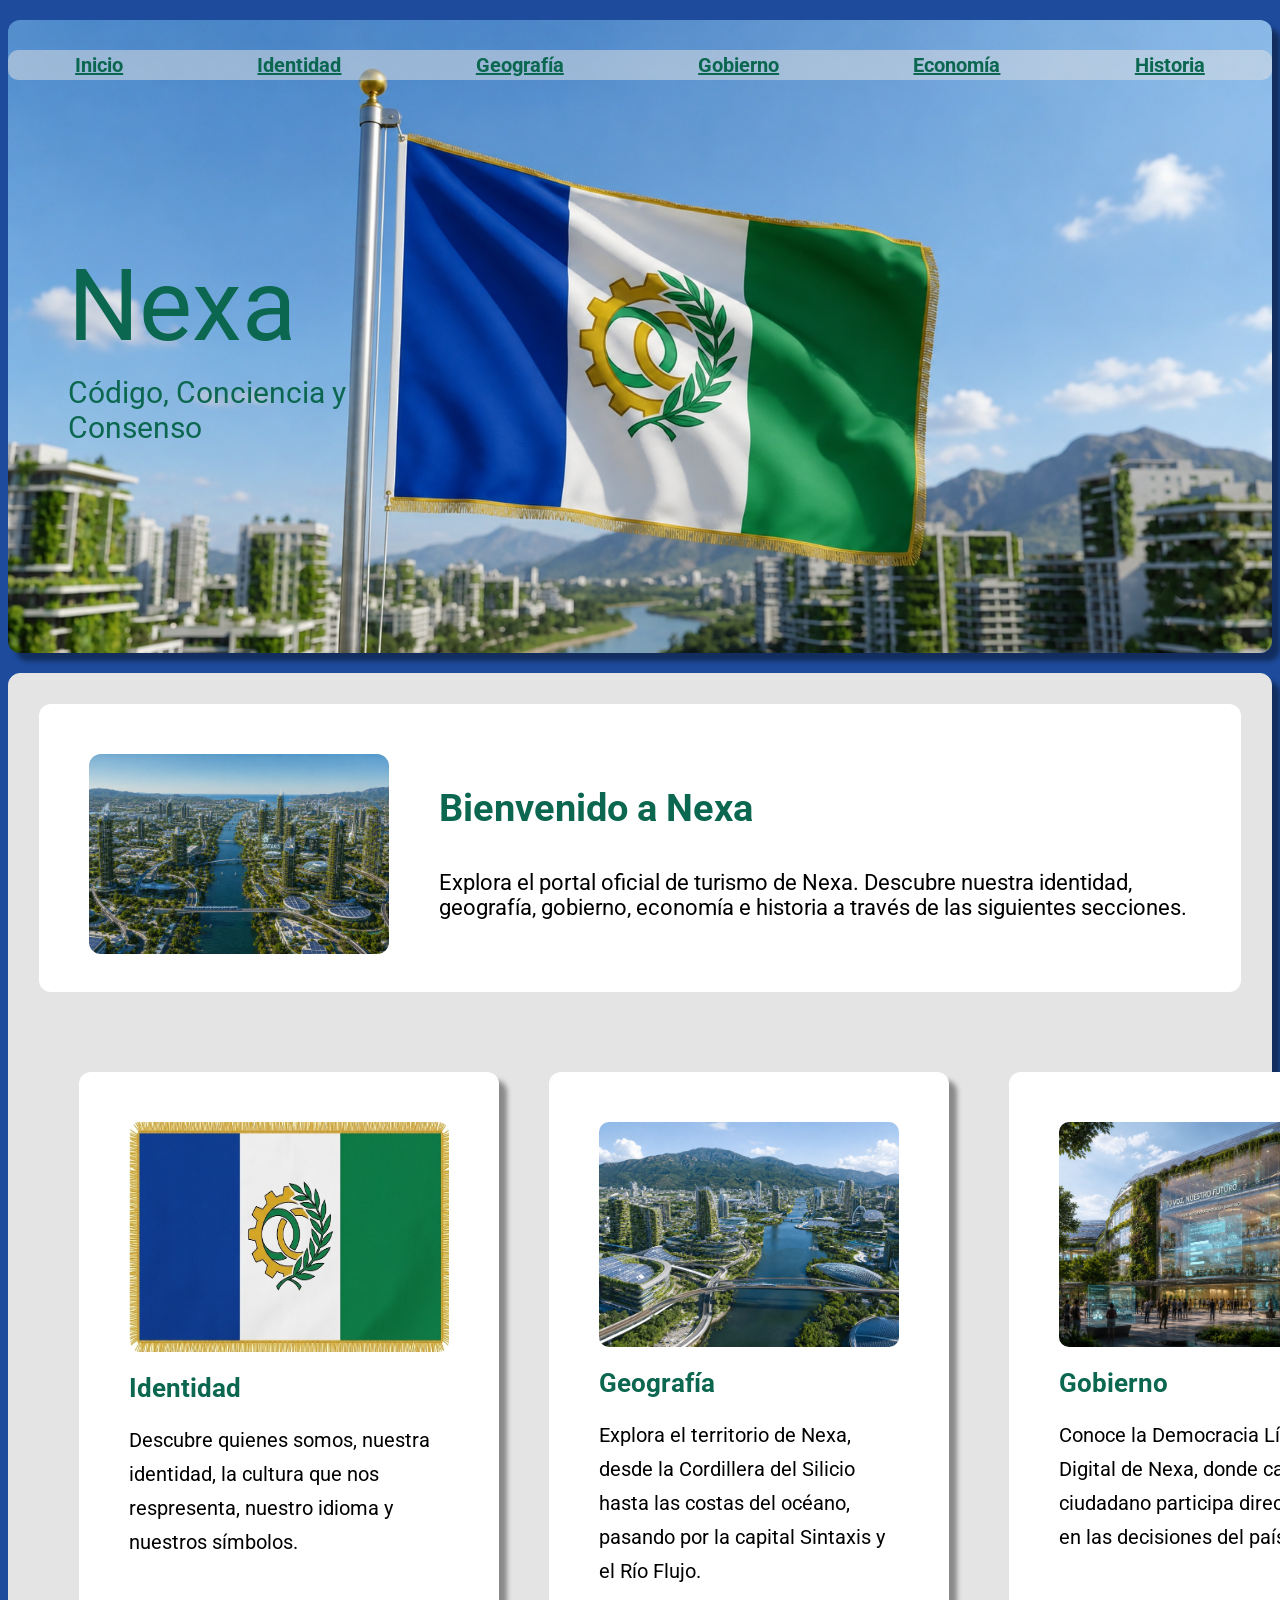
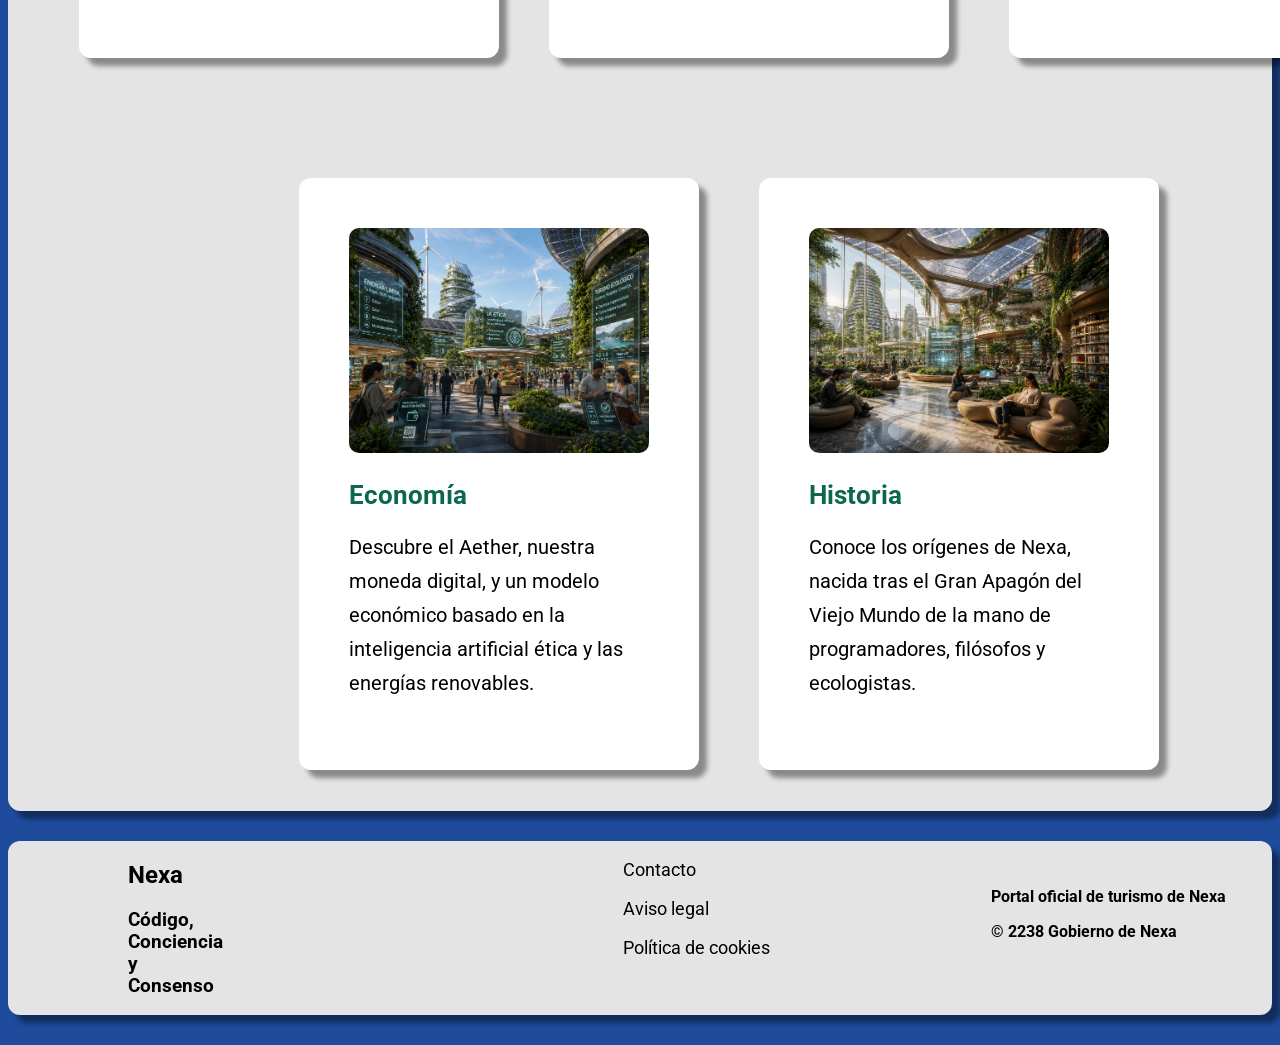
<file: Index.html>
<!DOCTYPE html>
<html lang="es">
<head>
    <meta charset="UTF-8">
    <meta name="viewport" content="width=device-width, initial-scale=1.0">
    <link rel="stylesheet" href="index.css">
    <link rel="preconnect" href="https://fonts.googleapis.com">
    <link rel="preconnect" href="https://fonts.gstatic.com" crossorigin>
    <link href="https://fonts.googleapis.com/css2?family=Butterfly+Kids&family=Edu+NSW+ACT+Cursive:wght@400..700&family=Quicksand:wght@300&family=Roboto:ital,wght@0,100..900;1,100..900&display=swap" rel="stylesheet">
    <title>Bienvendido a Nexa</title>
</head>
<header>     
        <div class="banner">
        <nav class="nav"> <a href="index.html">Inicio</a> <a href="identity.html">Identidad</a> <a href="geography.html">Geografía</a> <a href="government.html">Gobierno</a>  <a href="economy.html">Economía</a>  <a href="history.html">Historia</a> </nav>
        <img src="img/indexBanner.png" alt="Banner con una gran bandera de Nexa compuesta de color azul, blanco y verde">
        <div class="banner-text">
            <h1 class="banner-title">Nexa</h1> 
            <h2 class="banner-subtitle">Código, Conciencia y</h2>
            <h2 class="banner-subtitle1">Consenso</h2>
        </div>
    </div>
</header>
<body>
    <main>
        <section class="welcome">
            <img src="img/indexNexaIntro.png" alt="Imagen de bienvenida">
            <div class="welcome-text">
                <h2>Bienvenido a Nexa</h2>
                <p>Explora el portal oficial de turismo de Nexa. Descubre nuestra identidad, geografía, gobierno, economía e historia a través de las siguientes secciones.</p>
            </div>
        </section>

        <div class="sections">
        <section class="identity">
            <img src="img/flag.webp" alt="Imagen de la bandera de Nexa">
            <div class="identity-text">
                <h2>Identidad</h2>
                <p>Descubre quienes somos, nuestra identidad, la cultura que nos respresenta, nuestro idioma y nuestros símbolos.</p>
            </div>
        </section>

        <section class="geography">
            <img src="img/geographyCard.png" alt="Imagen de un paisajede Nexa">
            <div class="geography-text">
                <h2>Geografía</h2>
                <p>Explora el territorio de Nexa, desde la Cordillera del Silicio hasta las costas del océano, pasando por la capital Sintaxis y el Río Flujo.</p>
            </div>
        </section>

        <section class="government">
            <img src="img/governmentCard.png" alt="Imagen de un edificio gubernamental de Nexa">
            <div class="government-text">
                <h2>Gobierno</h2>
                <p>Conoce la Democracia Líquida Digital de Nexa, donde cada ciudadano participa directamente en las decisiones del país.</p>
            </div>
        </section>
        </div>

        <div class="sections2">
        <section class="economy">
            <img src="img/economyCard.png" alt="Imagen de una plaza comercial de Nexa">
            <div class="economy-text">
                <h2>Economía</h2>
                <p>Descubre el Aether, nuestra moneda digital, y un modelo económico basado en la inteligencia artificial ética y las energías renovables.</p>
            </div>
        </section>

        <section class="history">
            <img src="img/historyCard.png" alt="Imagen de un monumento histórico de Nexa">
            <div class="history-text">
                <h2>Historia</h2>
                <p>Conoce los orígenes de Nexa, nacida tras el Gran Apagón del Viejo Mundo de la mano de programadores, filósofos y ecologistas.</p>
            </div>
        </div>

    </main>
    
    <footer>
<div class="footer1"><h2>Nexa</h2><h3><il>Código, </il><il>Conciencia </il><il>y Consenso</il></h3></div>
<div class="footer2"><p>Contacto</p><p>Aviso legal</p><p>Política de cookies</p></div>
<div class="footer3"><p><b>Portal oficial de turismo de Nexa</b></p><p><b>© 2238 Gobierno de Nexa</b></p></div>
</footer>

</body>
</html>
</file>
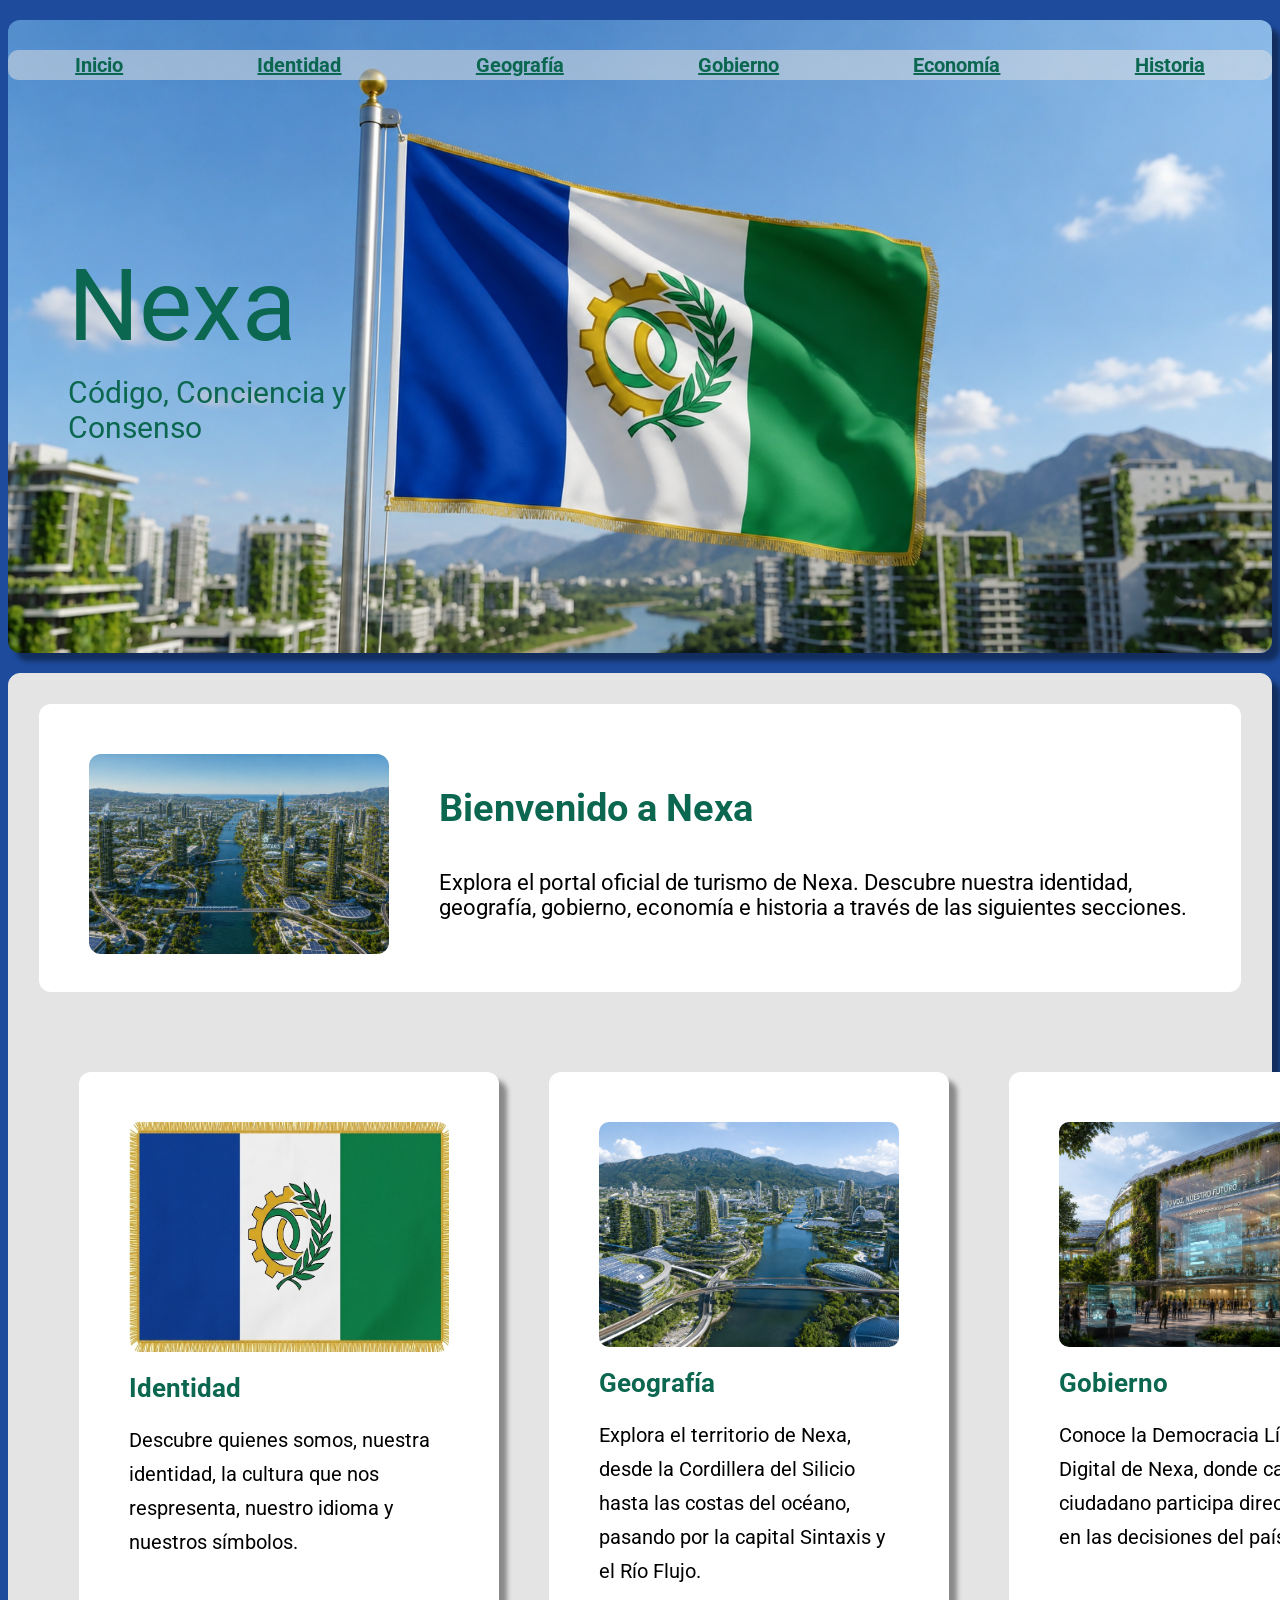
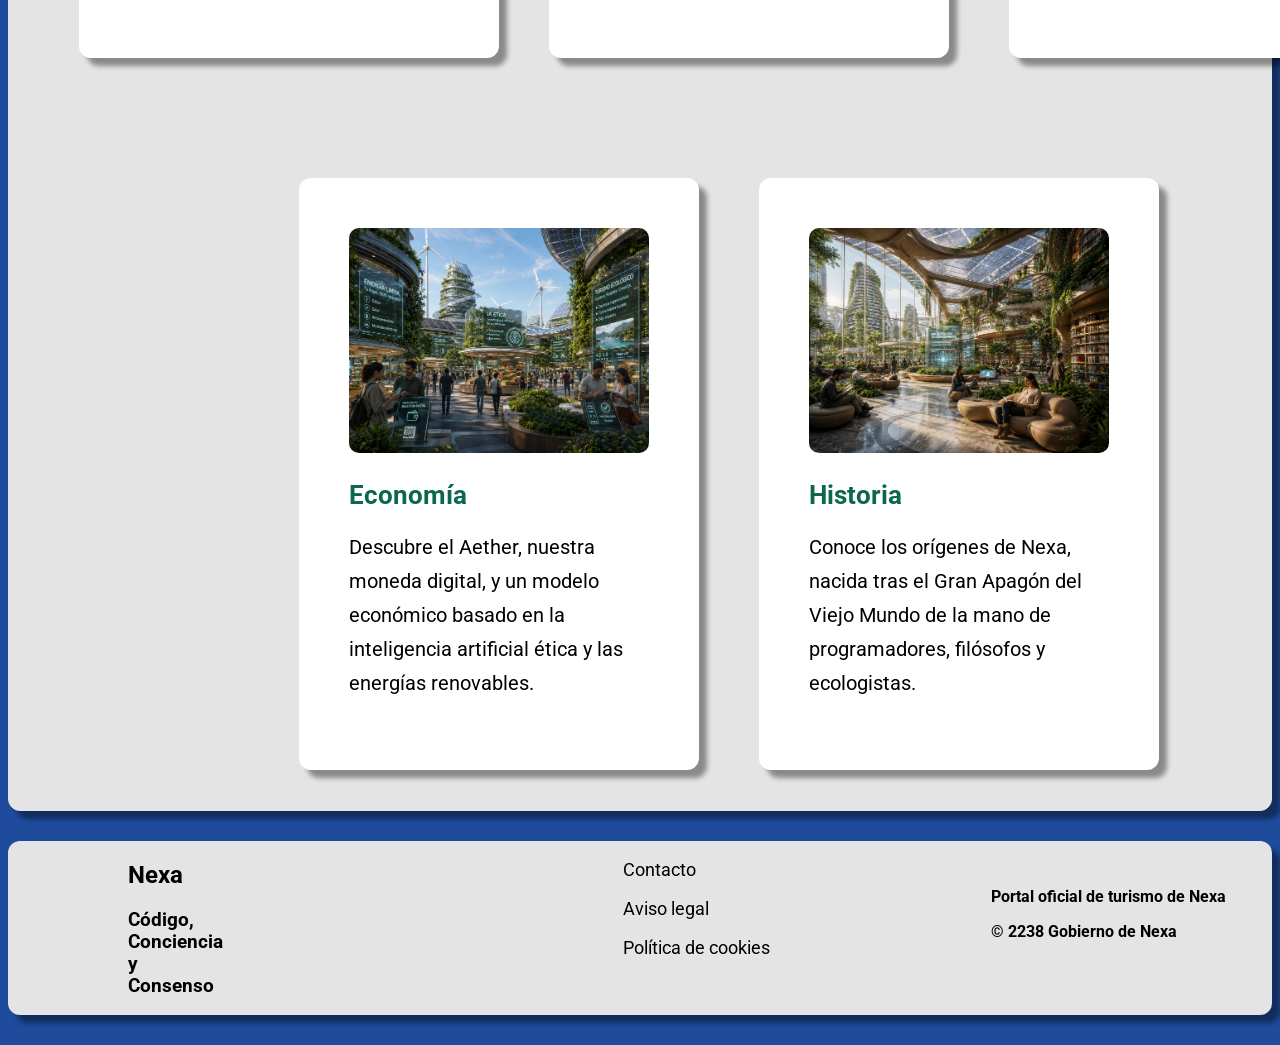
<file: index.html>
<!DOCTYPE html>
<html lang="es">
<head>
    <meta charset="UTF-8">
    <meta name="viewport" content="width=device-width, initial-scale=1.0">
    <link rel="stylesheet" href="index.css">
    <link rel="preconnect" href="https://fonts.googleapis.com">
    <link rel="preconnect" href="https://fonts.gstatic.com" crossorigin>
    <link href="https://fonts.googleapis.com/css2?family=Butterfly+Kids&family=Edu+NSW+ACT+Cursive:wght@400..700&family=Quicksand:wght@300&family=Roboto:ital,wght@0,100..900;1,100..900&display=swap" rel="stylesheet">
    <title>Bienvendido a Nexa</title>
</head>
<header>     
        <div class="banner">
        <nav class="nav"> <a href="index.html">Inicio</a> <a href="identity.html">Identidad</a> <a href="geography.html">Geografía</a> <a href="government.html">Gobierno</a>  <a href="economy.html">Economía</a>  <a href="history.html">Historia</a> </nav>
        <img src="img/indexBanner.png" alt="Banner con una gran bandera de Nexa compuesta de color azul, blanco y verde">
        <div class="banner-text">
            <h1 class="banner-title">Nexa</h1> 
            <h2 class="banner-subtitle">Código, Conciencia y</h2>
            <h2 class="banner-subtitle1">Consenso</h2>
        </div>
    </div>
</header>
<body>
    <main>
        <section class="welcome">
            <img src="img/indexNexaIntro.png" alt="Imagen de bienvenida">
            <div class="welcome-text">
                <h2>Bienvenido a Nexa</h2>
                <p>Explora el portal oficial de turismo de Nexa. Descubre nuestra identidad, geografía, gobierno, economía e historia a través de las siguientes secciones.</p>
            </div>
        </section>

        <div class="sections">
        <section class="identity">
            <img src="img/flag.webp" alt="Imagen de la bandera de Nexa">
            <div class="identity-text">
                <h2>Identidad</h2>
                <p>Descubre quienes somos, nuestra identidad, la cultura que nos respresenta, nuestro idioma y nuestros símbolos.</p>
            </div>
        </section>

        <section class="geography">
            <img src="img/geographyCard.png" alt="Imagen de un paisajede Nexa">
            <div class="geography-text">
                <h2>Geografía</h2>
                <p>Explora el territorio de Nexa, desde la Cordillera del Silicio hasta las costas del océano, pasando por la capital Sintaxis y el Río Flujo.</p>
            </div>
        </section>

        <section class="government">
            <img src="img/governmentCard.png" alt="Imagen de un edificio gubernamental de Nexa">
            <div class="government-text">
                <h2>Gobierno</h2>
                <p>Conoce la Democracia Líquida Digital de Nexa, donde cada ciudadano participa directamente en las decisiones del país.</p>
            </div>
        </section>
        </div>

        <div class="sections2">
        <section class="economy">
            <img src="img/economyCard.png" alt="Imagen de una plaza comercial de Nexa">
            <div class="economy-text">
                <h2>Economía</h2>
                <p>Descubre el Aether, nuestra moneda digital, y un modelo económico basado en la inteligencia artificial ética y las energías renovables.</p>
            </div>
        </section>

        <section class="history">
            <img src="img/historyCard.png" alt="Imagen de un monumento histórico de Nexa">
            <div class="history-text">
                <h2>Historia</h2>
                <p>Conoce los orígenes de Nexa, nacida tras el Gran Apagón del Viejo Mundo de la mano de programadores, filósofos y ecologistas.</p>
            </div>
        </div>

    </main>
    
    <footer>
<div class="footer1"><h2>Nexa</h2><h3><il>Código, </il><il>Conciencia </il><il>y Consenso</il></h3></div>
<div class="footer2"><p>Contacto</p><p>Aviso legal</p><p>Política de cookies</p></div>
<div class="footer3"><p><b>Portal oficial de turismo de Nexa</b></p><p><b>© 2238 Gobierno de Nexa</b></p></div>
</footer>

</body>
</html>
</file>
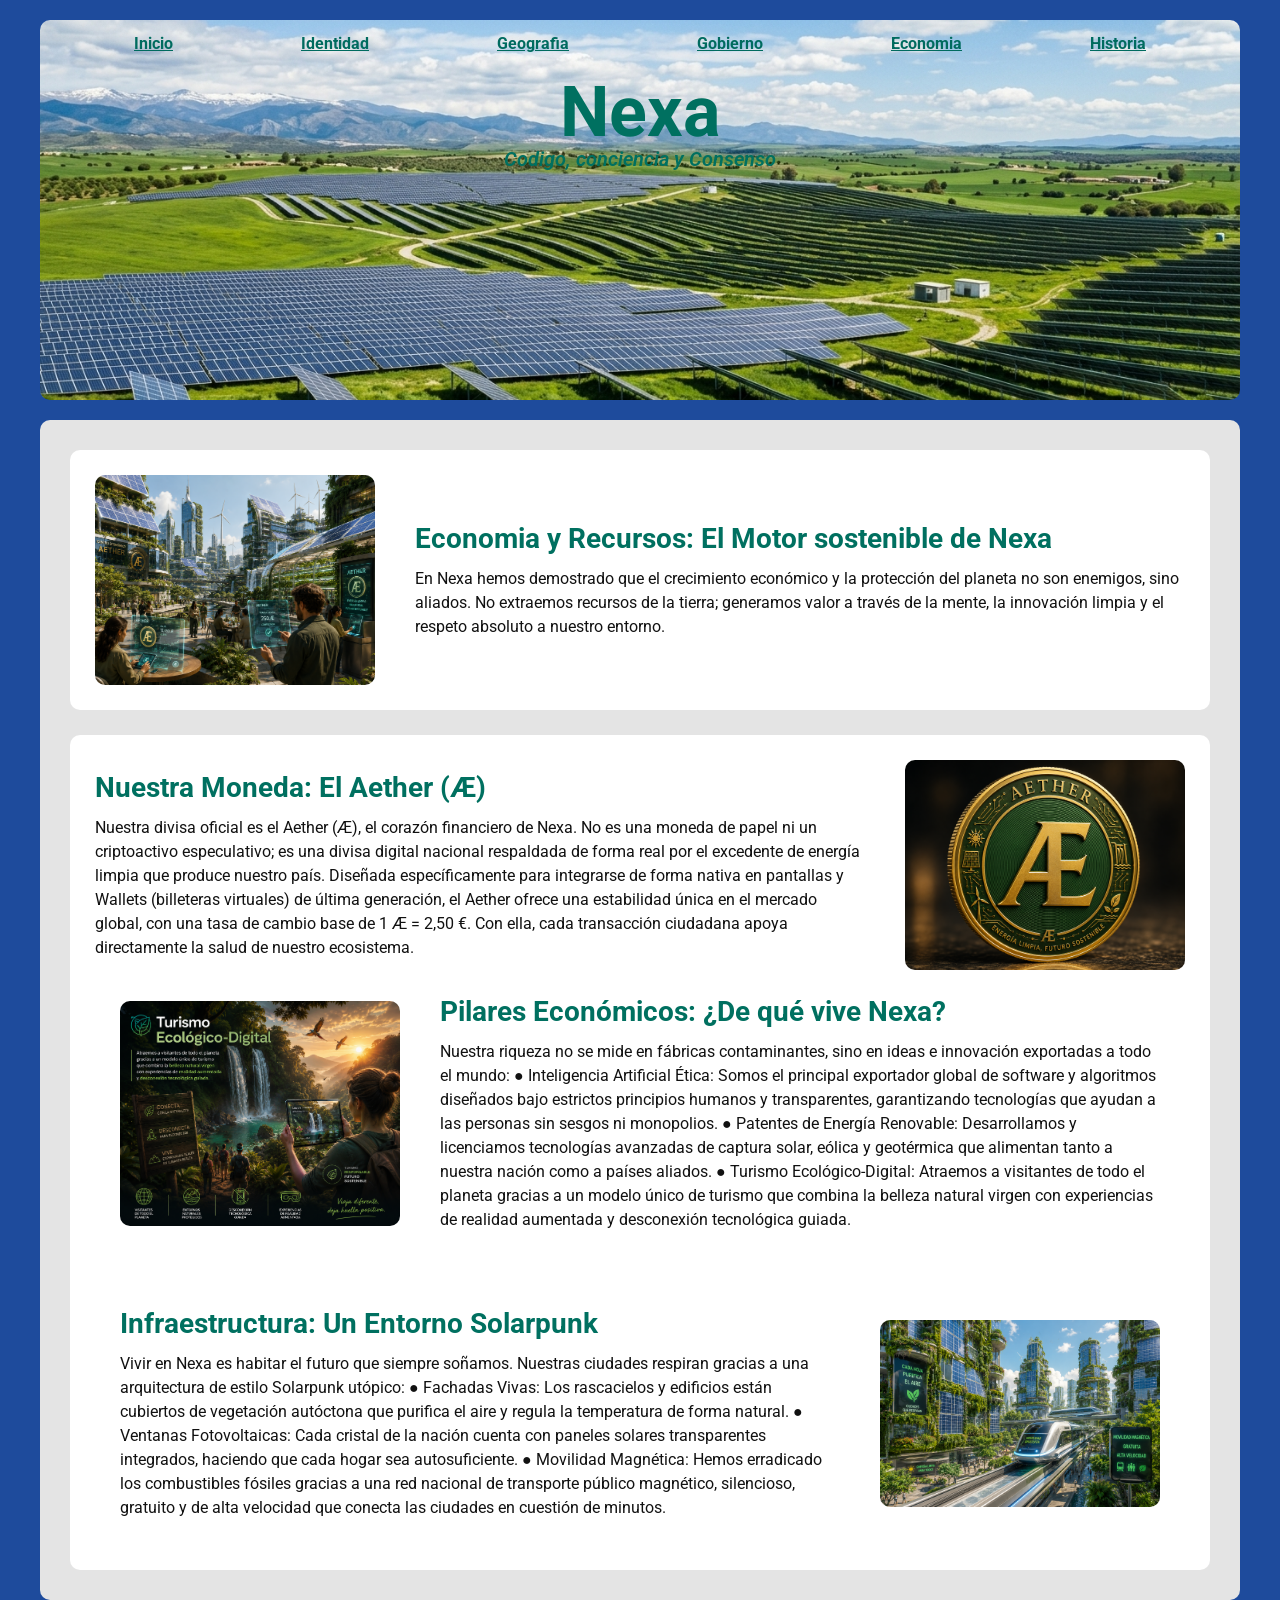
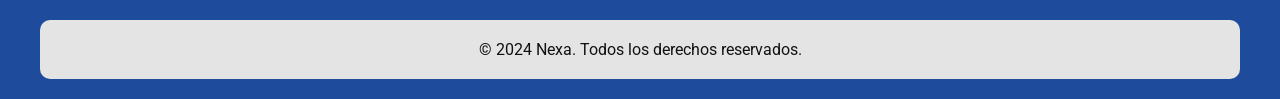
<file: economy.html>
<!DOCTYPE html>
<html lang="en">
<head>
    <meta charset="UTF-8">
    <meta name="viewport" content="width=device-width, initial-scale=1.0">
    <title>Economy</title>
    <link rel="stylesheet" href="economy.css">
</head>
<body>
    <main class="page">

        <section class="hero">
            <nav class="navbar">
                <a href="index.html">Inicio</a>
                <a href="indentity.html">Identidad</a>
                <a href="geography.html">Geografia</a>
                <a href="government.html">Gobierno</a>
                <a href="economy.html">Economia</a>
                <a href="history.html">Historia</a>
            </nav>
                <div class="hero-text">
                    <h1>Nexa</h1>
                    <p>Codigo, conciencia y Consenso</p>
                </div>
        </section>

        <section class="content"> 
            <article class="card card-intro">
                <img src="img/economyIntro.png" alt="Economy Intro Image">
                <div class="card-text">
                    <h2>Economia y Recursos: El Motor sostenible de Nexa</h2>
                    <p>En Nexa hemos demostrado que el crecimiento económico y la protección
                        del planeta no son enemigos, sino aliados. No extraemos recursos de la tierra; 
                        generamos valor a través de la mente, la innovación limpia y el respeto absoluto
                        a nuestro entorno.</p>
                </div>
            </article>


            <article class="card">
                <div class="card-aether">
                    <div class="card-text">
                    <h2>Nuestra Moneda: El Aether (Æ)</h2>
                    <p>Nuestra divisa oficial es el Aether (Æ), el corazón financiero de Nexa. 
                        No es una moneda de papel ni un criptoactivo especulativo; 
                        es una divisa digital nacional respaldada de forma real por el 
                        excedente de energía limpia que produce nuestro país.
Diseñada específicamente para integrarse de forma nativa en pantallas y Wallets 
(billeteras virtuales) de última generación, el Aether ofrece una estabilidad única en el 
mercado global, con una tasa de cambio base de 1 Æ = 2,50 €. Con ella, cada transacción ciudadana 
apoya directamente la salud de nuestro ecosistema.</p>
                     </div>
                <img src="img/aetherCoin.png" alt="Coin Aether Image">
                </div>

            <div class="card card-intro">   
                <img src="img/economyDigitalTurism.png" alt="Digital Tourism Image">
                <div class="card-text">                     
                    <h2>Pilares Económicos: ¿De qué vive Nexa?</h2>
                    <p>Nuestra riqueza no se mide en fábricas contaminantes, sino en ideas e 
                        innovación exportadas a todo el mundo:

● Inteligencia Artificial Ética: Somos el principal exportador global de software y algoritmos diseñados bajo estrictos principios humanos y transparentes, garantizando tecnologías que ayudan a las personas sin sesgos ni monopolios.

● Patentes de Energía Renovable: Desarrollamos y licenciamos tecnologías avanzadas de captura solar, eólica y geotérmica que alimentan tanto a nuestra nación como a países aliados.

● Turismo Ecológico-Digital: Atraemos a visitantes de todo el planeta gracias a un modelo único de turismo que combina la belleza natural virgen con experiencias de realidad aumentada y desconexión tecnológica guiada.</p>
                </div>
            </div>

            <article class="card">
                <div class="card-aether">
                    <div class="card-text">
                    <h2>Infraestructura: Un Entorno Solarpunk</h2>
                    <p>Vivir en Nexa es habitar el futuro que siempre soñamos. Nuestras ciudades respiran gracias a una arquitectura de estilo Solarpunk utópico:

● Fachadas Vivas: Los rascacielos y edificios están cubiertos de vegetación autóctona que purifica el aire y regula la temperatura de forma natural.

● Ventanas Fotovoltaicas: Cada cristal de la nación cuenta con paneles solares transparentes integrados, haciendo que cada hogar sea autosuficiente.

● Movilidad Magnética: Hemos erradicado los combustibles fósiles gracias a una red nacional de transporte público magnético, silencioso, gratuito y de alta velocidad que conecta las ciudades en cuestión de minutos.</p>
                     </div>
                <img src="img/economyFuturisticTrain.png" alt="Futuristic Train Image">
                </div>


            </article>

               
                



        </section>

        <footer class="footer">
            <p>© 2024 Nexa. Todos los derechos reservados.</p>
        </footer>
        





    </main>
</body>
</html>
</file>
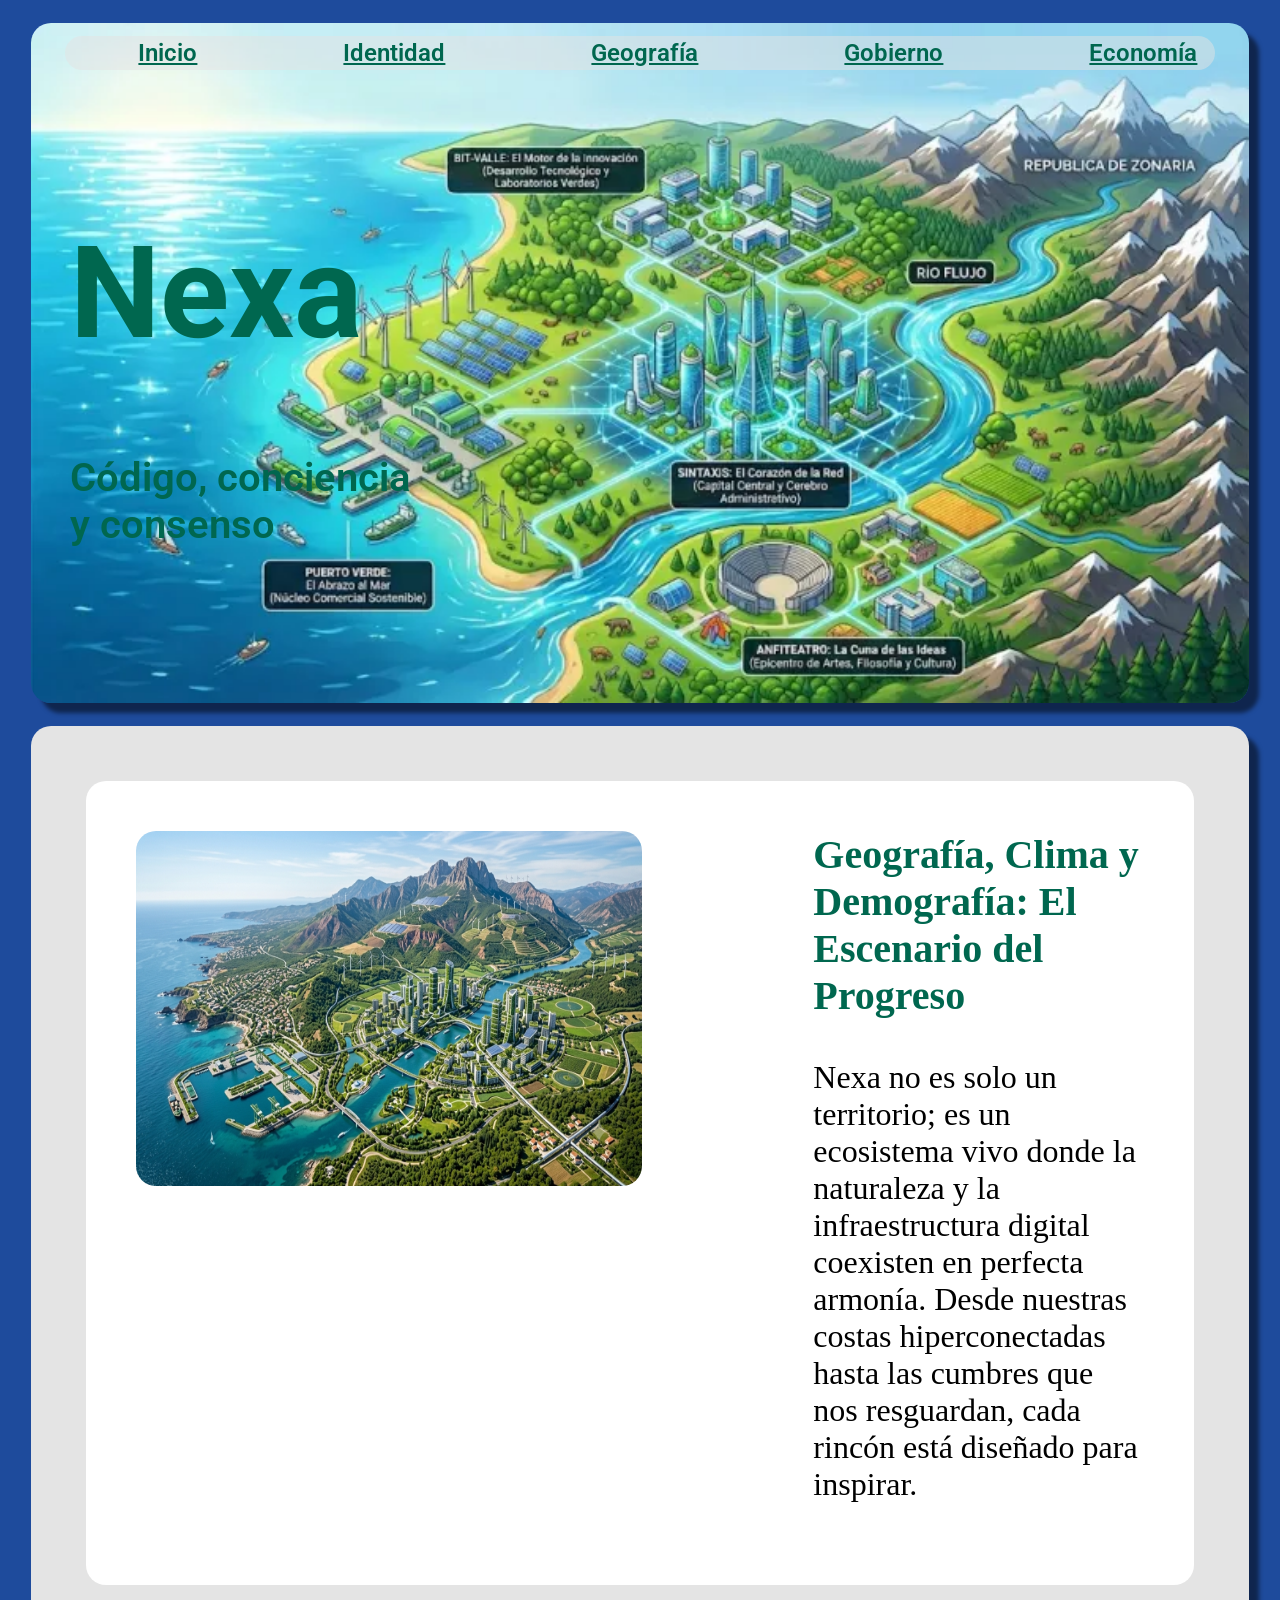
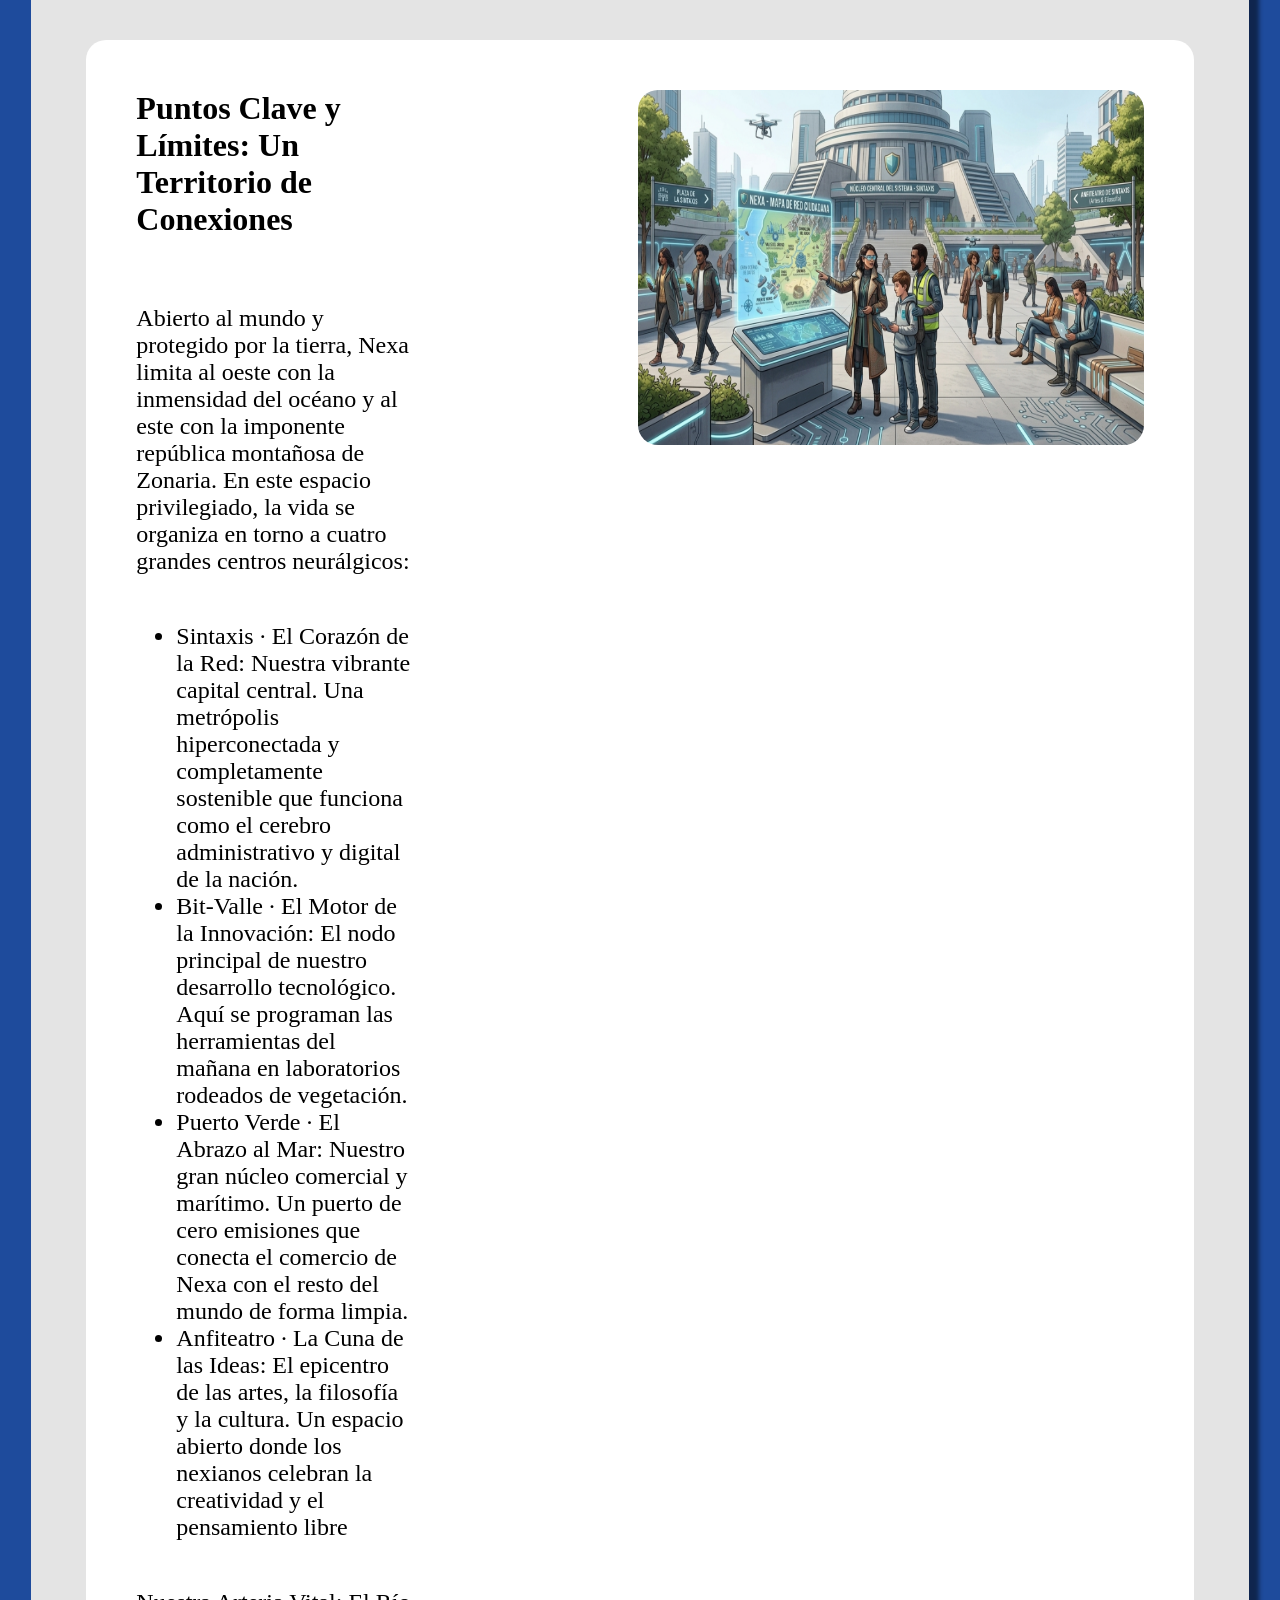
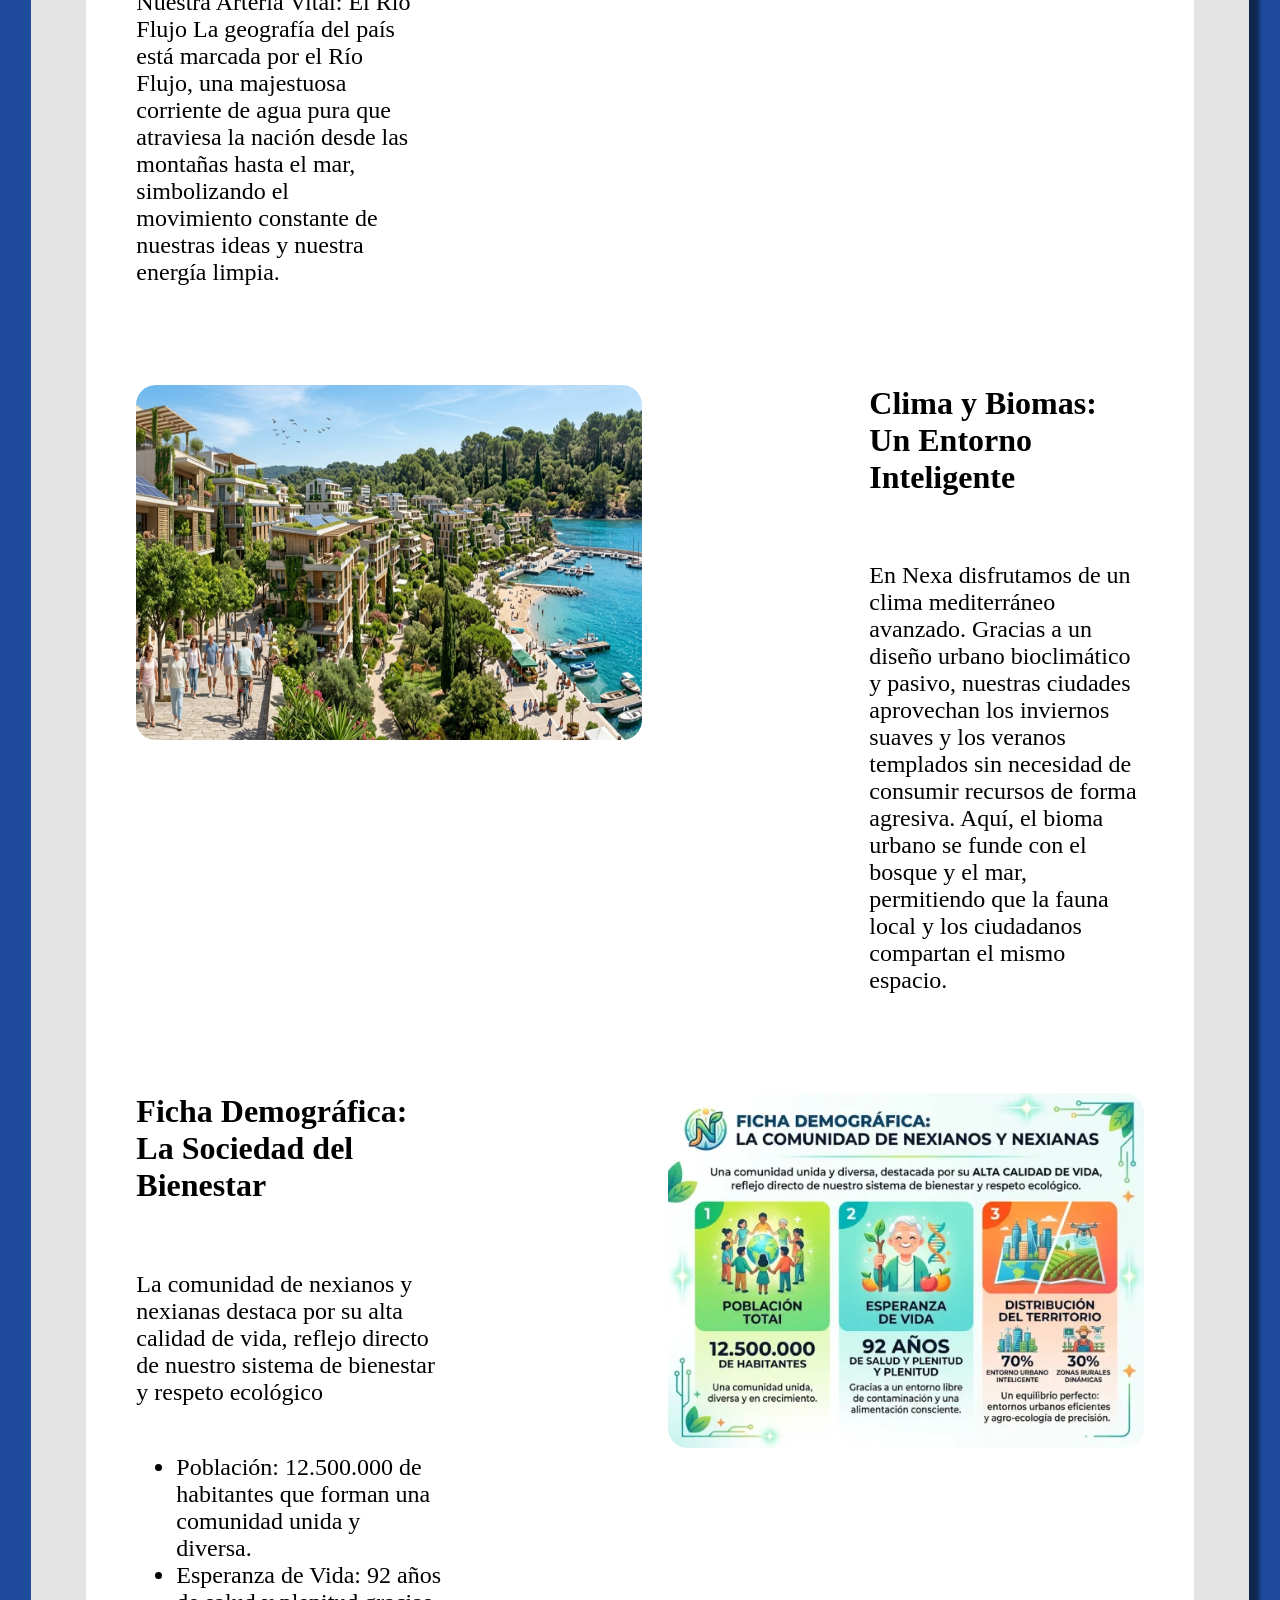
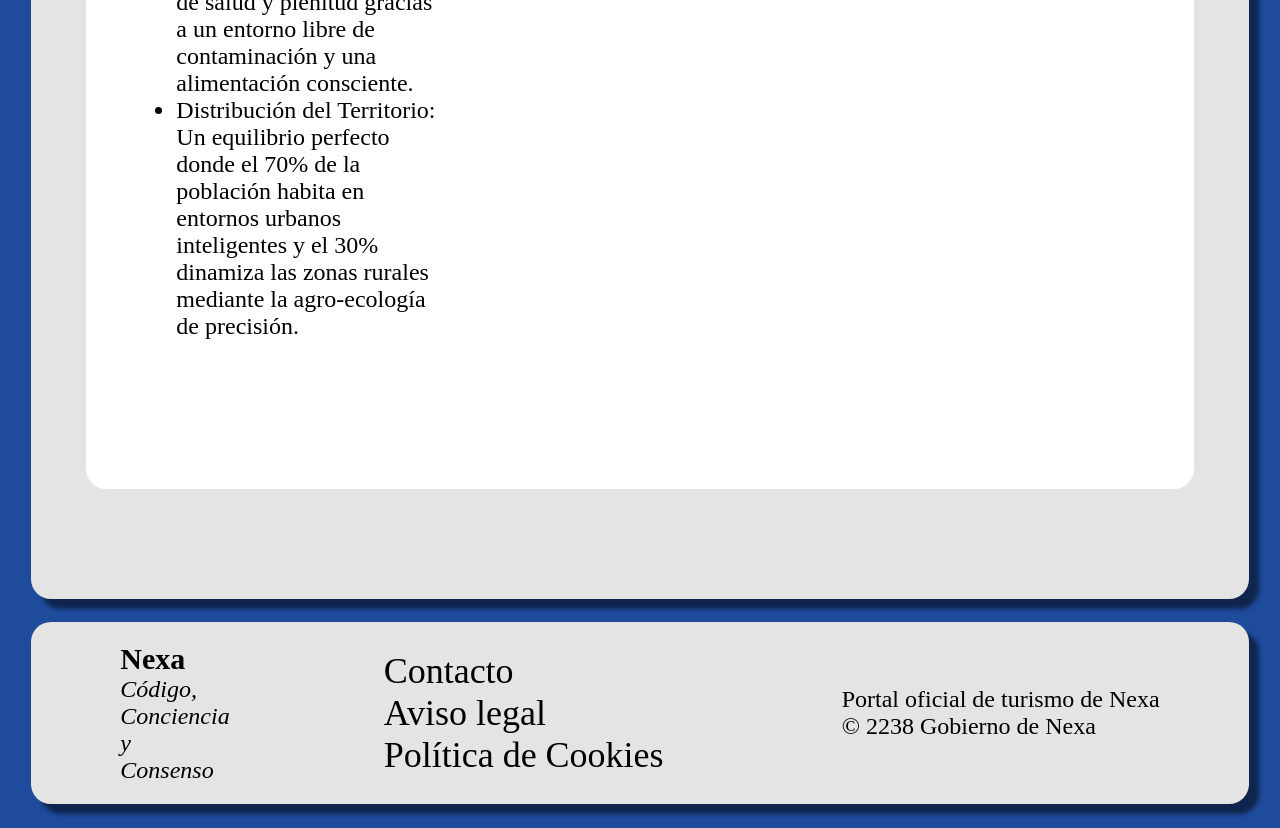
<file: geography.html>
<!doctype html>
<html lang="es">
  <head>
    <meta charset="UTF-8" />
    <meta name="viewport" content="width=device-width, initial-scale=1.0" />
    <title>Geography</title>
    <link rel="stylesheet" href="geography.css" />
  </head>
  <body>
    <header>
      <nav class="roboto-sub-title">
        <a href="index.html">Inicio</a>
        <a href="identity.html">Identidad</a>
        <a href="geography.html">Geografía</a>
        <a href="government.html">Gobierno</a>
        <a href="economy.html">Economía</a>
        <a href="history.html">Historia</a>
      </nav>
      <img
        src="img/geographyBanner.webp"
        alt="Banner for page, nexa from drone view"
      />
      <div>
        <h1 class="roboto-title">Nexa</h1>
        <h3 class="roboto-sub-title">Código, conciencia y consenso</h3>
      </div>
    </header>
    <main>
      <div class="contenedor">
        <img src="img/geographyIntro.webp" alt="Nexa map from a drone view"
        />
        <div class="texto">
          <h3>Geografía, Clima y Demografía: El Escenario del Progreso</h3>
          <p>
            Nexa no es solo un territorio; es un ecosistema vivo donde la
            naturaleza y la infraestructura digital coexisten en perfecta
            armonía. Desde nuestras costas hiperconectadas hasta las cumbres que
            nos resguardan, cada rincón está diseñado para inspirar.
          </p>
        </div>
      </div>
      <section>
      <div>
        <div class="imageRight">
            <h4>Puntos Clave y Límites: Un Territorio de Conexiones</h4>
        <p>
          Abierto al mundo y protegido por la tierra, Nexa limita al oeste con
          la inmensidad del océano y al este con la imponente república
          montañosa de Zonaria. En este espacio privilegiado, la vida se
          organiza en torno a cuatro grandes centros neurálgicos:
        </p>
        <ul>
          <li>
            Sintaxis · El Corazón de la Red: Nuestra vibrante capital central.
            Una metrópolis hiperconectada y completamente sostenible que
            funciona como el cerebro administrativo y digital de la nación.
          </li>
          <li>
            Bit-Valle · El Motor de la Innovación: El nodo principal de
            nuestro desarrollo tecnológico. Aquí se programan las herramientas
            del mañana en laboratorios rodeados de vegetación.
          </li>
          <li>
            Puerto Verde · El Abrazo al Mar: Nuestro gran núcleo comercial y
            marítimo. Un puerto de cero emisiones que conecta el comercio de
            Nexa con el resto del mundo de forma limpia.
          </li>
          <li>
            Anfiteatro · La Cuna de las Ideas: El epicentro de las artes, la
            filosofía y la cultura. Un espacio abierto donde los nexianos
            celebran la creatividad y el pensamiento libre
          </li>
        </ul>
        <p>
          Nuestra Arteria Vital: El Río Flujo La geografía del país está marcada
          por el Río Flujo, una majestuosa corriente de agua pura que atraviesa
          la nación desde las montañas hasta el mar, simbolizando el movimiento
          constante de nuestras ideas y nuestra energía limpia.
        </p>
    </div>
        <img
          src="img/geographyPeopleMap.webp"
          alt="We see Nexinians consulting digital maps in the city."
        />
      </div>
      <div>
        <img
          src="img/geographyNexaWeather.webp"
          alt="We see the city of Nexa, with abundant vegetation, situated at the foot of a harbor on the beach."
        />
        <div class="imageLeft">
        <h4>Clima y Biomas: Un Entorno Inteligente</h4>
        <p>
          En Nexa disfrutamos de un clima mediterráneo avanzado. Gracias a un
          diseño urbano bioclimático y pasivo, nuestras ciudades aprovechan los
          inviernos suaves y los veranos templados sin necesidad de consumir
          recursos de forma agresiva. Aquí, el bioma urbano se funde con el
          bosque y el mar, permitiendo que la fauna local y los ciudadanos
          compartan el mismo espacio.
        </p>
        </div>
      </div>
      <div>
        <div class="imageRight">
        <h4>Ficha Demográfica: La Sociedad del Bienestar</h4>
        <p>
          La comunidad de nexianos y nexianas destaca por su alta calidad de
          vida, reflejo directo de nuestro sistema de bienestar y respeto
          ecológico
        </p>
        <ul>
          <li>
            Población: 12.500.000 de habitantes que forman una comunidad unida
            y diversa.
          </li>
          <li>
                Esperanza de Vida: 92 años de salud y plenitud gracias a un
            entorno libre de contaminación y una alimentación consciente.
          </li>
          <li>
          Distribución del Territorio: Un equilibrio perfecto donde el 70%
            de la población habita en entornos urbanos inteligentes y el 30%
            dinamiza las zonas rurales mediante la agro-ecología de precisión.
          </li>
        </ul>
        </div>
        <img
          src="img/geographyDemographicChart.webp"
          alt="Table with Nexa's demographic data"
        />
      </div>
      </section>
    </main>
    <footer class="roboto">
      <section>
        <div class="footerName">
          <p>Nexa</p>
          <p>Código, Conciencia y Consenso</p>
        </div>
        <ul>
          <li>Contacto</li>
          <li>Aviso legal</li>
          <li>Política de Cookies</li>
        </ul>
        <div>
          <p>Portal oficial de turismo de Nexa</p>
          <p>© 2238 Gobierno de Nexa</p>
        </div>
      </section>
    </footer>
  </body>
</html>
</file>
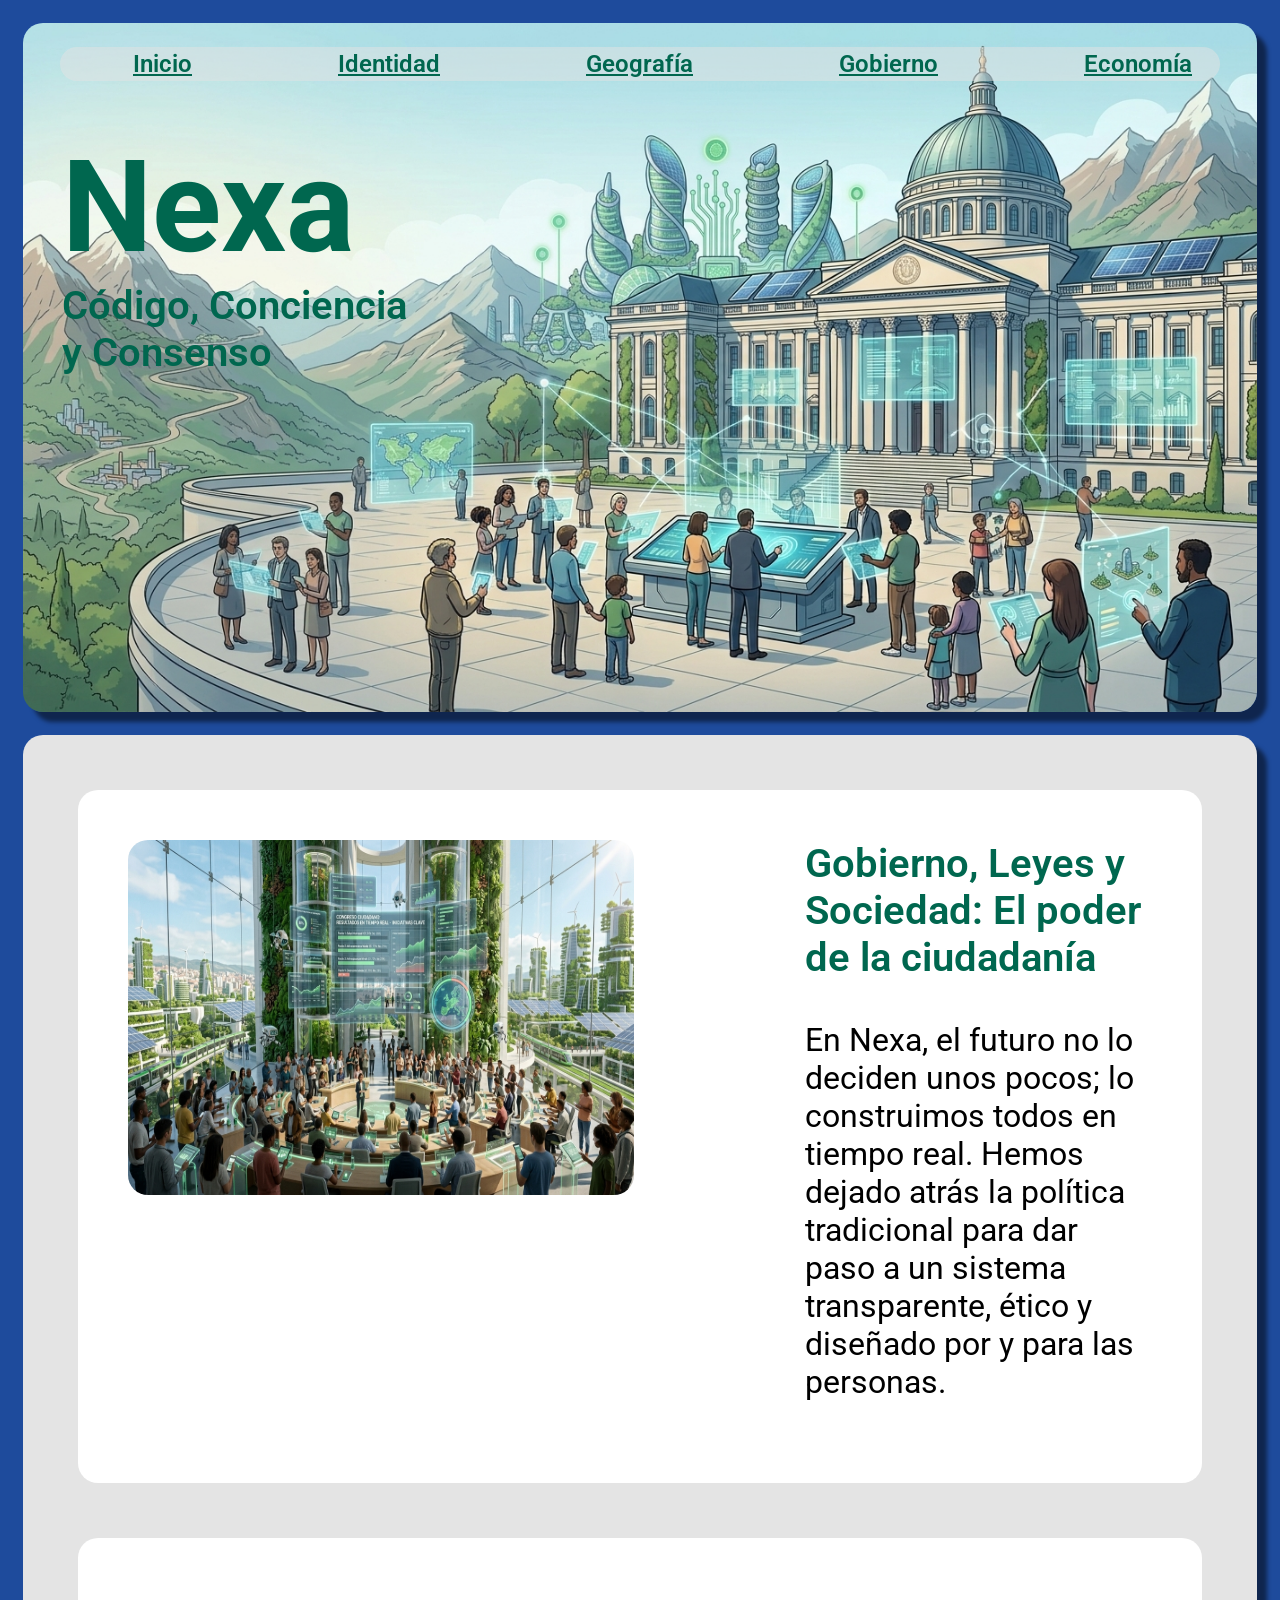
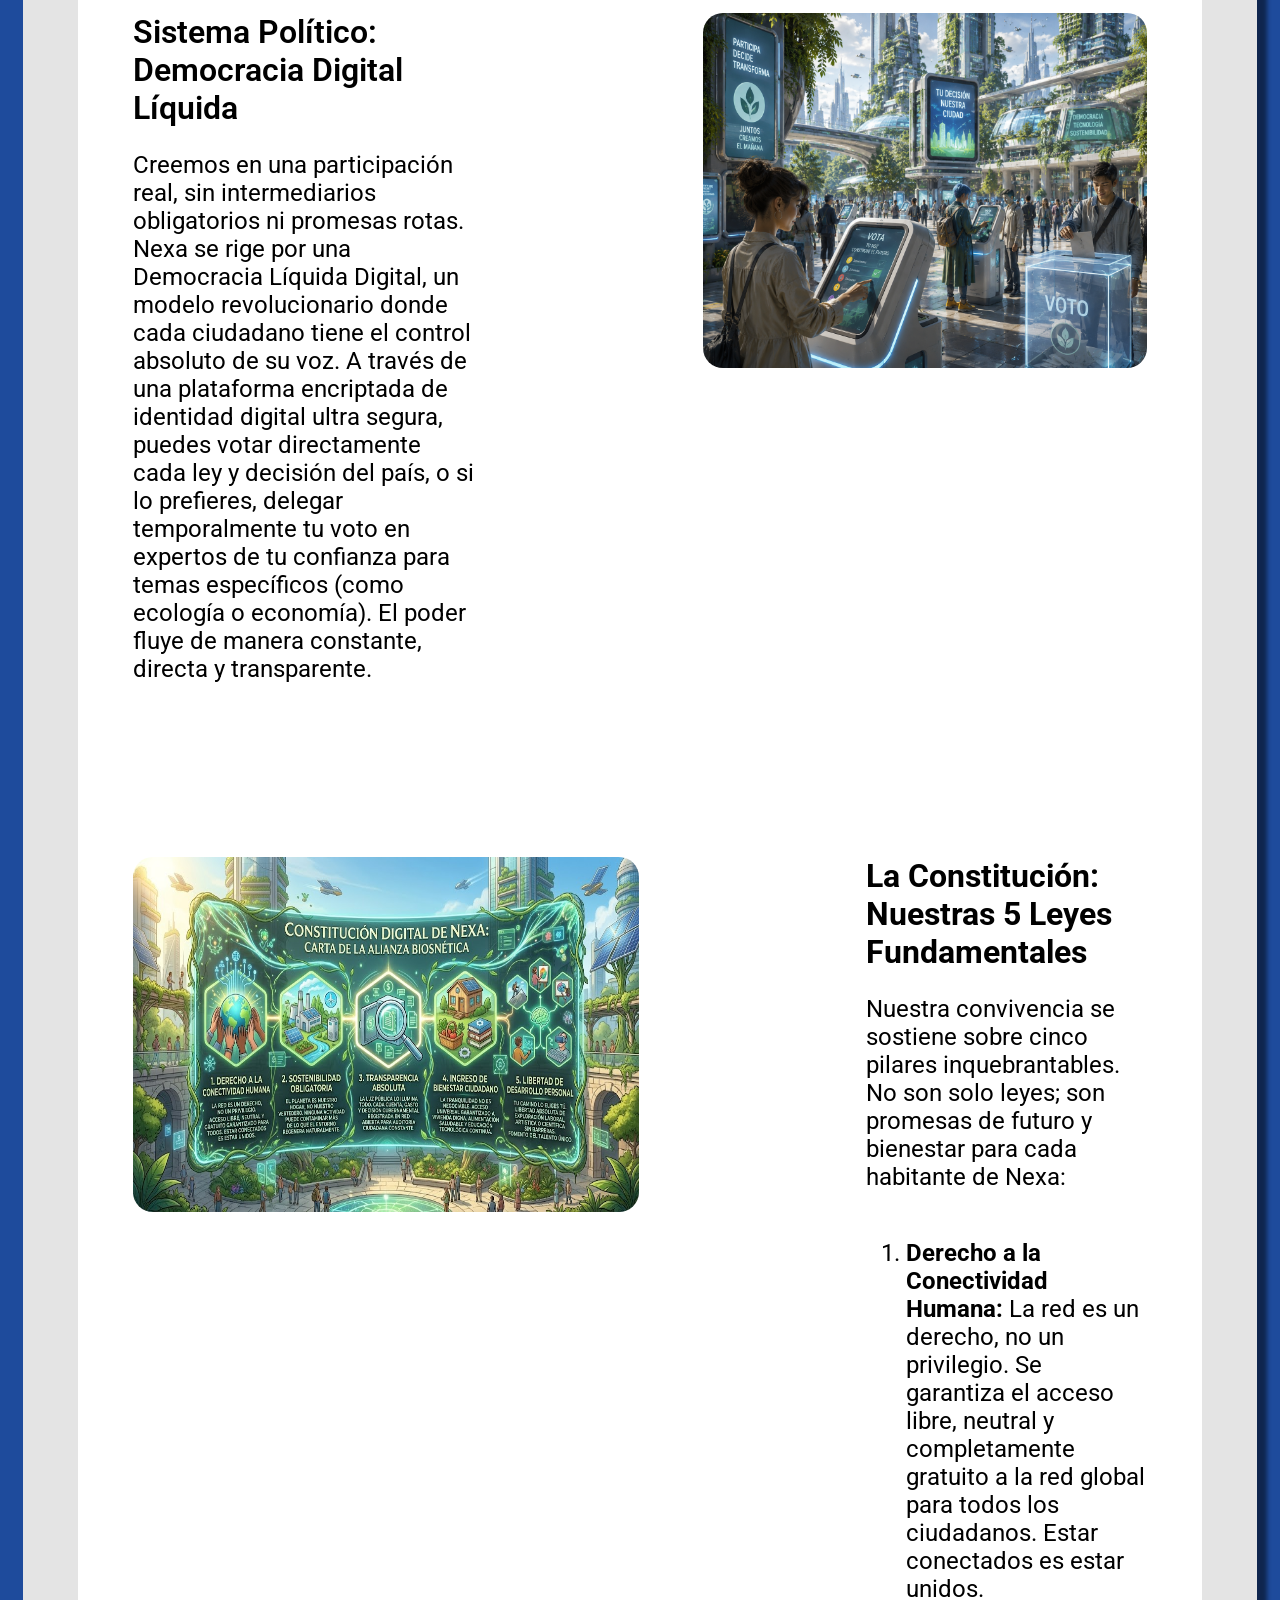
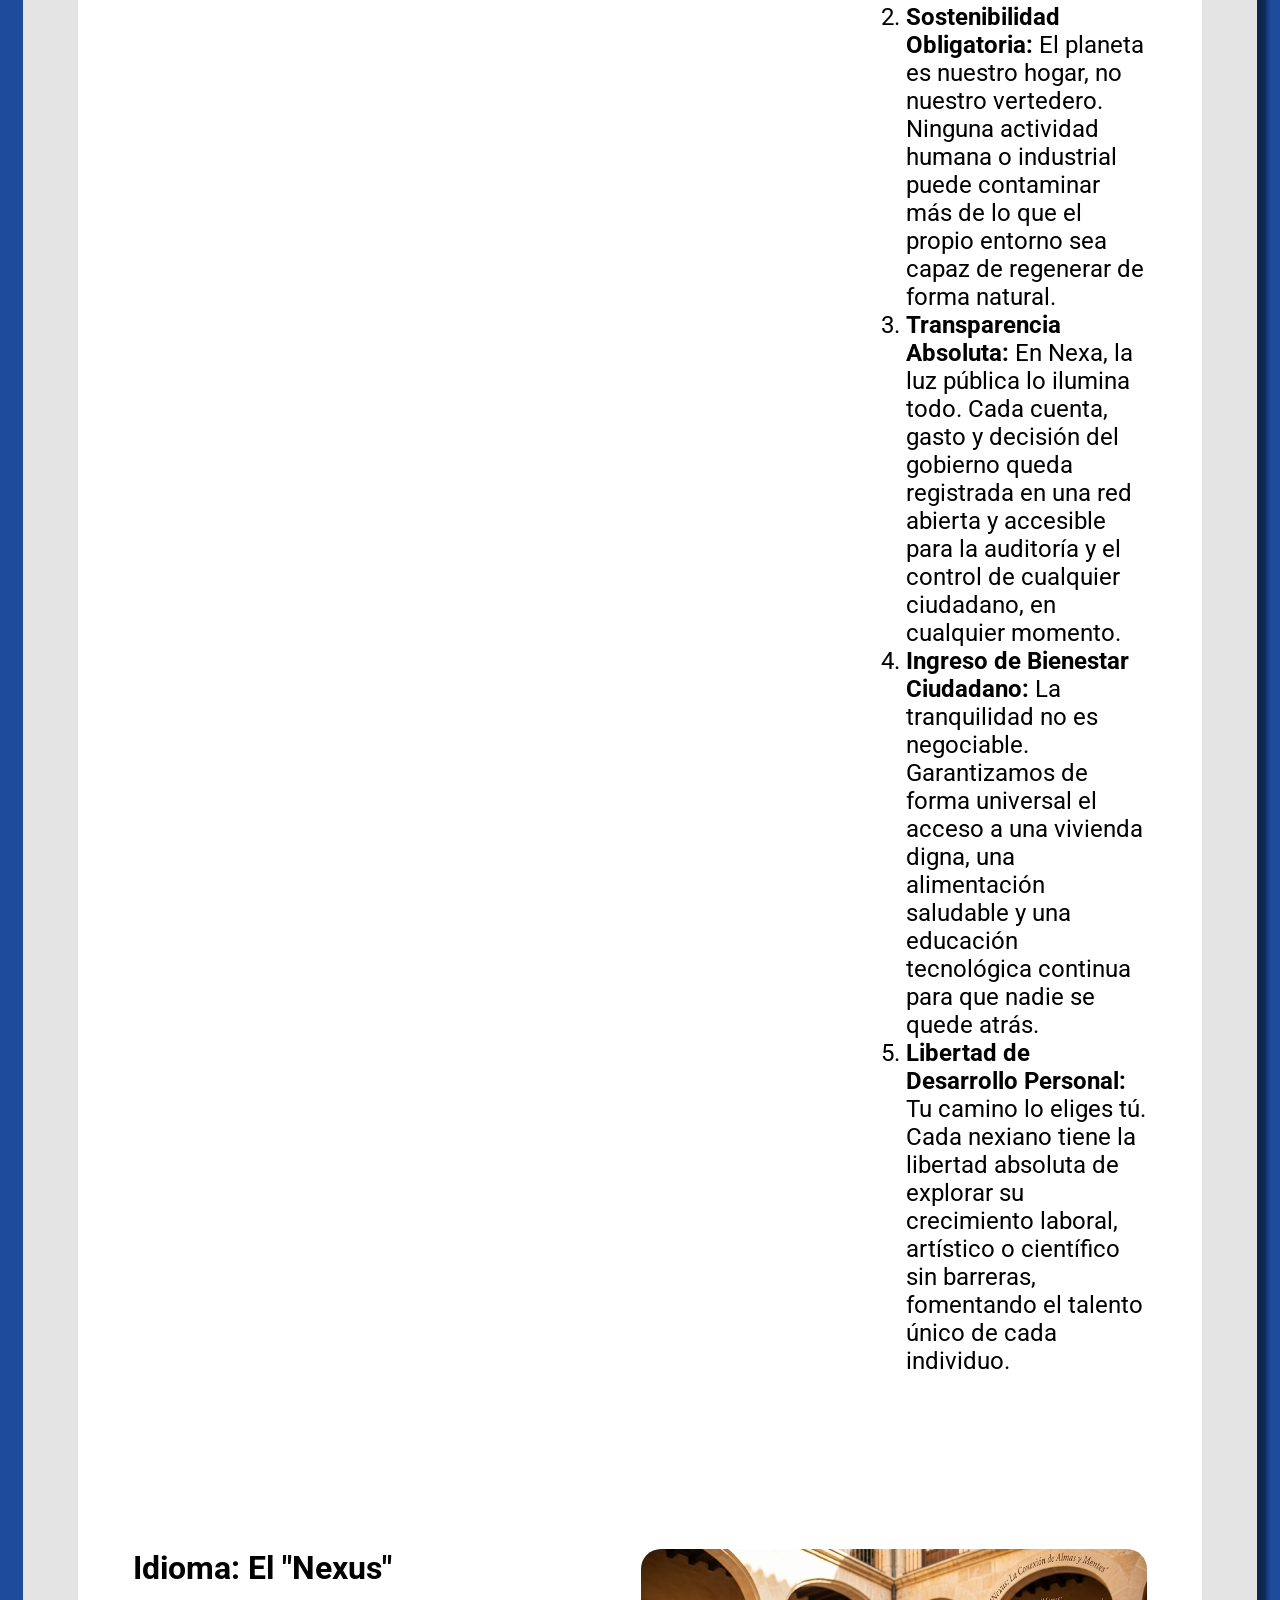
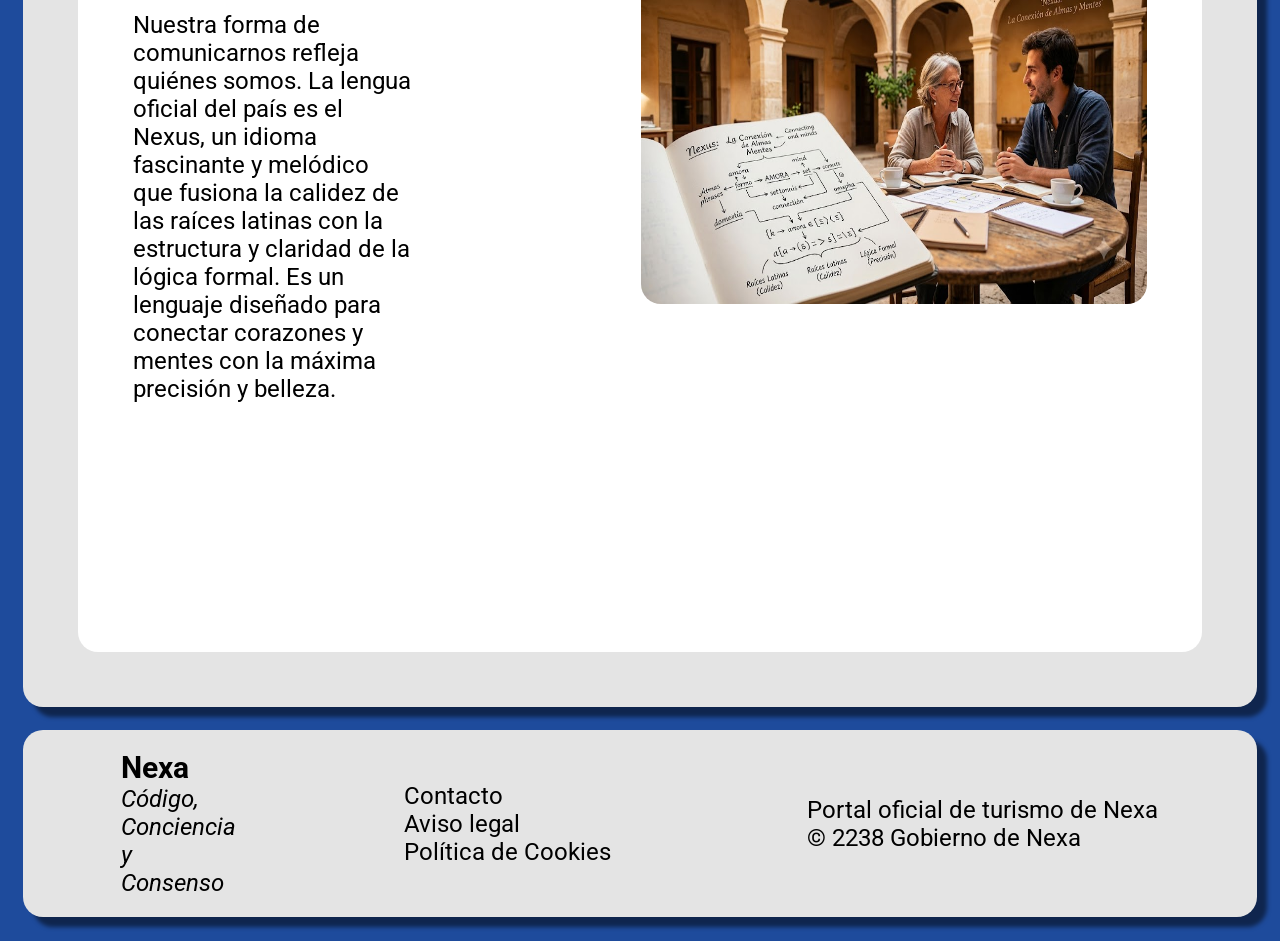
<file: government.html>
<!doctype html>
<html lang="es">
  <head>
    <meta charset="UTF-8" />
    <meta name="viewport" content="width=device-width, initial-scale=1.0" />
    <title>Gobierno</title>
    <link rel="stylesheet" href="government.css">
  </head>
  <body>
    <header>
      <nav class="robotoSubTitle">
        <a href="index.html">Inicio</a>
        <a href="identity.html">Identidad</a>
        <a href="geography.html">Geografía</a>
        <a href="government.html">Gobierno</a>
        <a href="economy.html">Economía</a>
        <a href="history.html">Historia</a>
      </nav>
      <img src="img/governmentBanner.png" alt="Personas interactuando con pantallas holográficas frente a un edificio gubernamental con montañas y estructuras futuristas al fondo." />
      <div>
        <h1 class="robotoTitle">Nexa</h1>
        <h3 class="robotoSubTitle">Código, Conciencia y Consenso</h3>
      </div>
    </header>
    <main>
      <div>
        <img src="img/governmentIntro.png" alt="Congreso ciudadano en un edificio futurista con vegetación, donde personas observan pantallas holográficas con resultados de iniciativas en tiempo real." />
        <div>
          <h3 class="robotoSubTitle">Gobierno, Leyes y Sociedad: El poder de la ciudadanía</h3>
          <p class="roboto">
            En Nexa, el futuro no lo deciden unos pocos; lo construimos todos en
            tiempo real. Hemos dejado atrás la política tradicional para dar paso
            a un sistema transparente, ético y diseñado por y para las personas.
          </p>
        </div>
      </div>
      <section class="roboto">
        <div>
          <div class="imageRight">
            <h4 class="robotoSubTitle">Sistema Político: Democracia Digital Líquida</h4>
            <p>
              Creemos en una participación real, sin intermediarios obligatorios ni
              promesas rotas. Nexa se rige por una Democracia Líquida Digital, un
              modelo revolucionario donde cada ciudadano tiene el control absoluto
              de su voz. A través de una plataforma encriptada de identidad digital
              ultra segura, puedes votar directamente cada ley y decisión del país,
              o si lo prefieres, delegar temporalmente tu voto en expertos de tu
              confianza para temas específicos (como ecología o economía). El poder
              fluye de manera constante, directa y transparente.
            </p>
          </div>
          <img src="img/governmentPeopleVoting.png" alt="Personas votando en kioscos digitales y urnas transparentes en una ciudad futurista con carteles sobre participación ciudadana." />
        </div>
        <div>
          <img src="img/governmentConstitutionNexa.jpg" alt="Infografía titulada 'Constitución Digital de Nexa' que muestra cinco principios: conectividad humana, sostenibilidad, transparencia, bienestar ciudadano y libertad de desarrollo personal." />
          <div class="imageLeft">
            <h4>La Constitución: Nuestras 5 Leyes Fundamentales</h4>
            <p>
              Nuestra convivencia se sostiene sobre cinco pilares inquebrantables.
              No son solo leyes; son promesas de futuro y bienestar para cada
              habitante de Nexa:
            </p>
            <ol>
              <li>
                <span>Derecho a la Conectividad Humana:</span> La red es un derecho, no un
                privilegio. Se garantiza el acceso libre, neutral y completamente
                gratuito a la red global para todos los ciudadanos. Estar conectados
                es estar unidos.
              </li>
              <li>
                <span>Sostenibilidad Obligatoria:</span> El planeta es nuestro hogar, no nuestro
                vertedero. Ninguna actividad humana o industrial puede contaminar
                más de lo que el propio entorno sea capaz de regenerar de forma
                natural.
              </li>
              <li>
                <span>Transparencia Absoluta:</span> En Nexa, la luz pública lo ilumina todo.
                Cada cuenta, gasto y decisión del gobierno queda registrada en una
                red abierta y accesible para la auditoría y el control de cualquier
                ciudadano, en cualquier momento.
              </li>
              <li>
                <span>Ingreso de Bienestar Ciudadano:</span> La tranquilidad no es negociable.
                Garantizamos de forma universal el acceso a una vivienda digna, una
                alimentación saludable y una educación tecnológica continua para que
                nadie se quede atrás.
              </li>
              <li>
                <span>Libertad de Desarrollo Personal:</span> Tu camino lo eliges tú. Cada
                nexiano tiene la libertad absoluta de explorar su crecimiento
                laboral, artístico o científico sin barreras, fomentando el talento
                único de cada individuo.
              </li>
            </ol>
          </div>
        </div>
        <div>
          <div class="imageRight">
            <h4>Idioma: El "Nexus"</h4>
            <p>
              Nuestra forma de comunicarnos refleja quiénes somos. La lengua oficial
              del país es el Nexus, un idioma fascinante y melódico que fusiona la
              calidez de las raíces latinas con la estructura y claridad de la
              lógica formal. Es un lenguaje diseñado para conectar corazones y
              mentes con la máxima precisión y belleza.
            </p>
          </div>
          <img src="img/governmentNexus.jpg" alt="Dos personas conversan en un patio con arcos, con un documento abierto titulado 'Nexus: La Conexión de Almas y Mentes' sobre la mesa." />
        </div>
      </section>
    </main>
    <footer class="roboto">
      <section>
        <div class="footerName">
          <p>Nexa</p>
          <p>Código, Conciencia y Consenso</p>
        </div>
        <ul>
          <li>Contacto</li>
          <li>Aviso legal</li>
          <li>Política de Cookies</li>
        </ul>
        <div>
          <p>Portal oficial de turismo de Nexa</p>
          <p>© 2238 Gobierno de Nexa</p>
        </div>
      </section>
    </footer>
  </body>
</html>
</file>
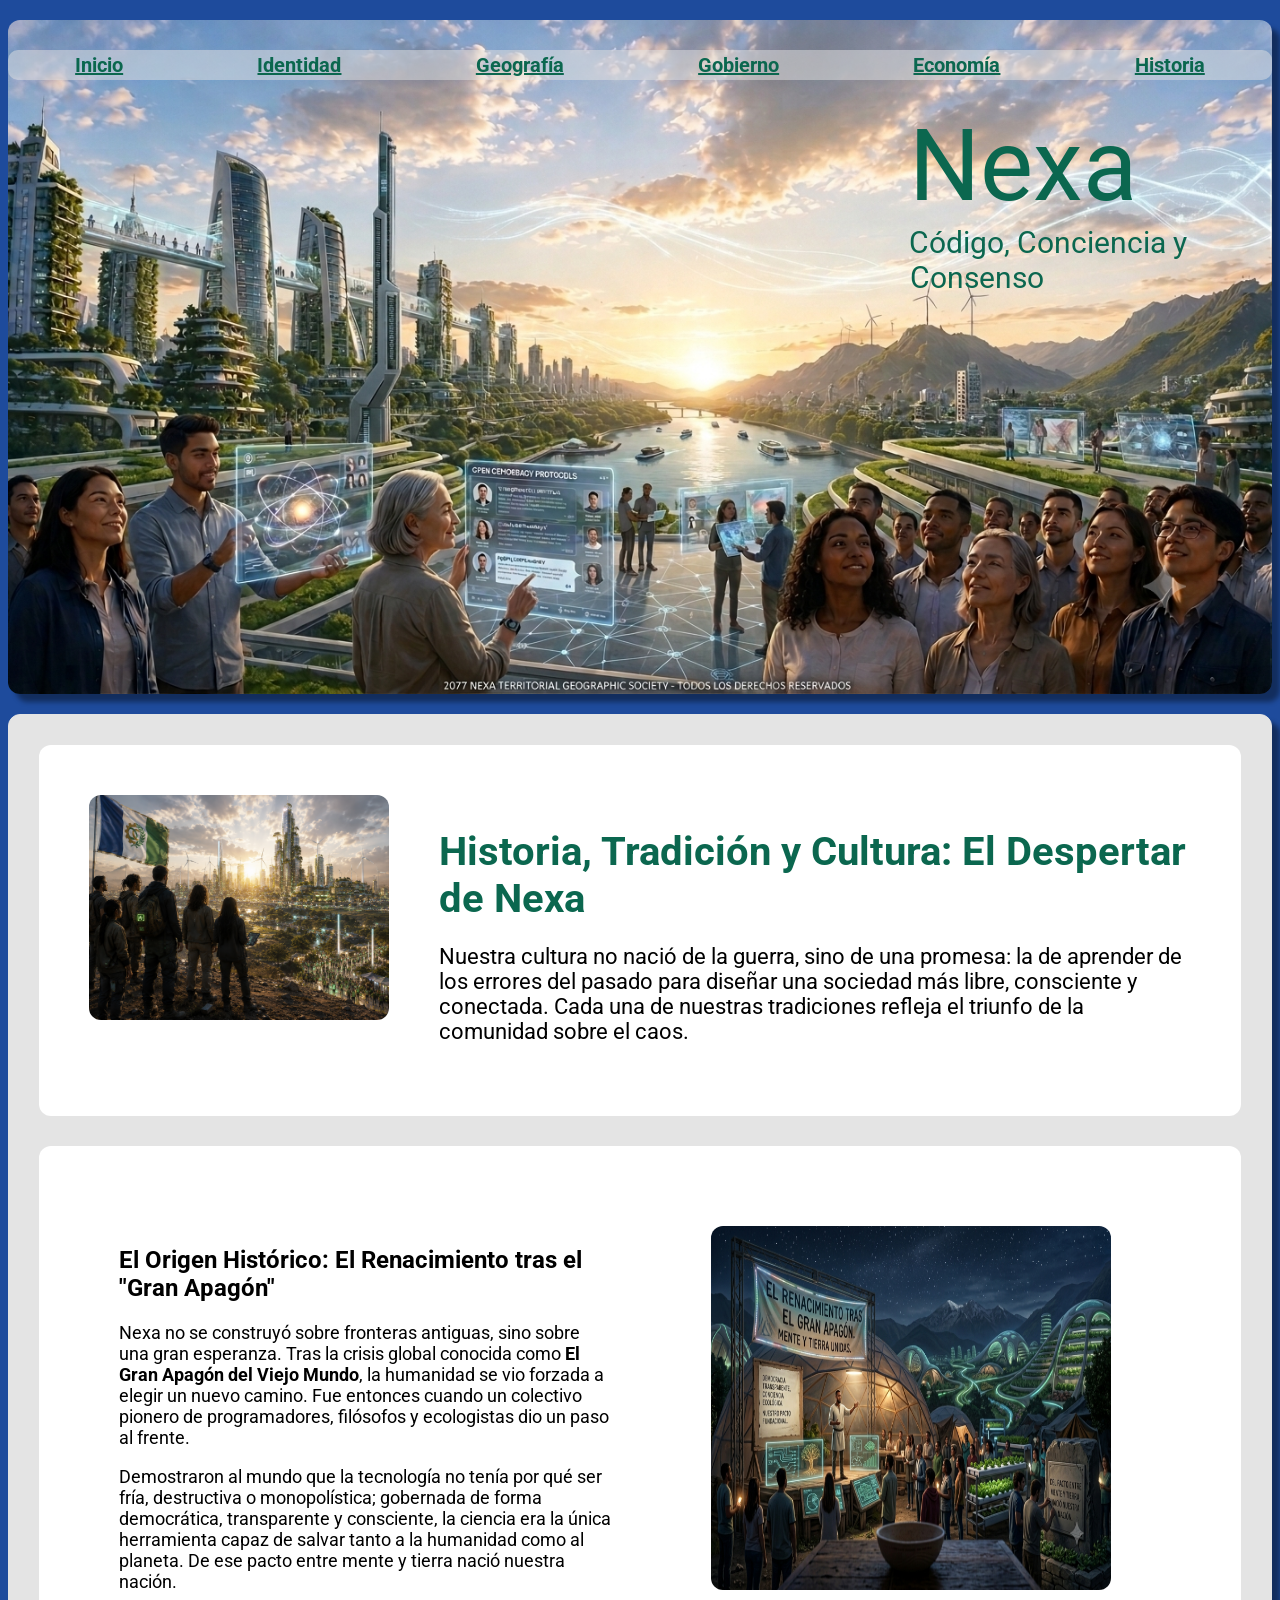
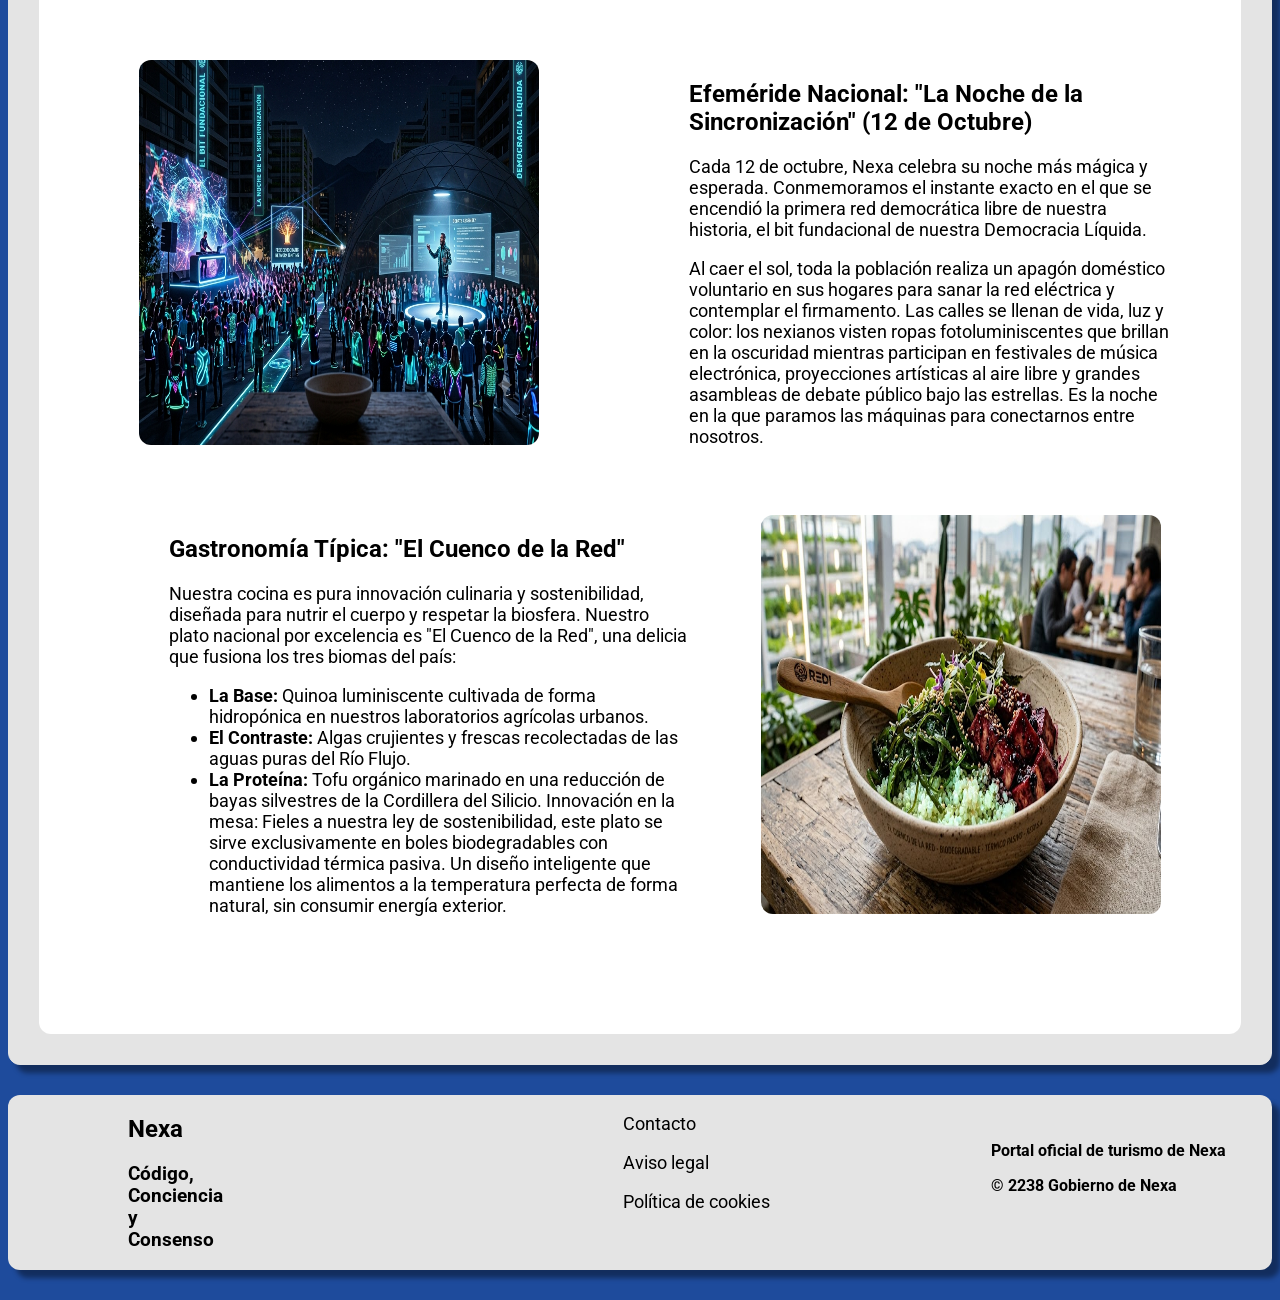
<file: history.html>
<!DOCTYPE html>
<html lang="es">
<head>
    <meta charset="UTF-8">
    <meta name="viewport" content="width=device-width, initial-scale=1.0">
    <link rel="preconnect" href="https://fonts.googleapis.com">
    <link rel="preconnect" href="https://fonts.gstatic.com" crossorigin>
    <link href="https://fonts.googleapis.com/css2?family=Butterfly+Kids&family=Edu+NSW+ACT+Cursive:wght@400..700&family=Quicksand:wght@300&family=Roboto:ital,wght@0,100..900;1,100..900&display=swap" rel="stylesheet">
    <link rel="stylesheet" href="history.css">
    <title>La historia de Nexa</title>
</head>
<header>    
        <div class="banner">
        <nav class="nav"> <a href="index.html">Inicio</a> <a href="identity.html">Identidad</a> <a href="geography.html">Geografía</a> <a href="government.html">Gobierno</a>  <a href="economy.html">Economía</a>  <a href="history.html">Historia</a> </nav>
        <img src="img/historyBanner.png" alt="Banner con un gran paisaje de Nexa amaneciendo sobre un río lleno de gente">
        <div class="banner-text">
            <h1 class="banner-title">Nexa</h1> 
            <h2 class="banner-subtitle">Código, Conciencia y</h2>
            <h2 class="banner-subtitle1">Consenso</h2>
        </div>
    </div>
</header>

<main>
<body>
    
    <section class="intro">
    <img src="img/historyIntro.png" alt="Un grupo de personas de espaldas en una colina, junto a una bandera azul, blanca y verde, contemplando un amanecer sobre una enorme ciudad futurista y sostenible con rascacielos cubiertos de vegetación y turbinas eólicas">
    <h1>Historia, Tradición y Cultura: El Despertar de Nexa</h1>
    <p>Nuestra cultura no nació de la guerra, sino de una promesa: la de aprender de los errores del pasado para diseñar una sociedad más libre, consciente y conectada. Cada una de nuestras tradiciones refleja el triunfo de la comunidad sobre el caos.</p>
    </section>
    
    <div class="sections">
    <section class="origin">
        <div class="origin-text">
    <h2>El Origen Histórico: El Renacimiento tras el "Gran Apagón"</h2>
    <p>Nexa no se construyó sobre fronteras antiguas, sino sobre una gran esperanza. Tras la crisis global conocida como <b>El Gran Apagón del Viejo Mundo</b>, la humanidad se vio forzada a elegir un nuevo camino. Fue entonces cuando un colectivo pionero de programadores, filósofos y ecologistas dio un paso al frente.</p> <p>Demostraron al mundo que la tecnología no tenía por qué ser fría, destructiva o monopolística; gobernada de forma democrática, transparente y consciente, la ciencia era la única herramienta capaz de salvar tanto a la humanidad como al planeta. De ese pacto entre mente y tierra nació nuestra nación.</p></div>
    <img class="imgorigin" src="img/historyOrigin.png" alt="Una multitud reunida de noche en una plaza tecnológica futurista con pantallas de neón, un DJ en un escenario iluminado y un orador dentro de un domo geodésico bajo carteles que dicen Democracia Líquida">
    </section>

    <section class="celebration">
    <img class="imgcelebration" src="img/historyBlackoutNight.png" alt="Una asamblea nocturna al aire libre frente a invernaderos de domo, donde un hombre habla en un escenario bajo un cartel iluminado que dice: El renacimiento tras el gran apagón. Mente y tierra unidas.">
    <div class="celebration-text">
    <h2>Efeméride Nacional: "La Noche de la Sincronización" (12 de Octubre)</h2>
    <p>Cada 12 de octubre, Nexa celebra su noche más mágica y esperada. Conmemoramos el instante exacto en el que se encendió la primera red democrática libre de nuestra historia, el bit fundacional de nuestra Democracia Líquida. </p> <p>Al caer el sol, toda la población realiza un apagón doméstico voluntario en sus hogares para sanar la red eléctrica y contemplar el firmamento. Las calles se llenan de vida, luz y color: los nexianos visten ropas fotoluminiscentes que brillan en la oscuridad mientras participan en festivales de música electrónica, proyecciones artísticas al aire libre y grandes asambleas de debate público bajo las estrellas. Es la noche en la que paramos las máquinas para conectarnos entre nosotros.</p>
    </div>
    </section>

    <section class="gastronomy">
    <div class="gastronomy-text">
    <h2>Gastronomía Típica: "El Cuenco de la Red"</h2>
    <p>Nuestra cocina es pura innovación culinaria y sostenibilidad, diseñada para nutrir el cuerpo y respetar la biosfera. Nuestro plato nacional por excelencia es "El Cuenco de la Red", una delicia que fusiona los tres biomas del país:</p>
    <ul>
        <li><b>La Base:</b> Quinoa luminiscente cultivada de forma hidropónica en nuestros laboratorios agrícolas urbanos.</li>
        <li><b>El Contraste:</b> Algas crujientes y frescas recolectadas de las aguas puras del Río Flujo.</li>
        <li><b>La Proteína:</b> Tofu orgánico marinado en una reducción de bayas silvestres de la Cordillera del Silicio. Innovación en la mesa: Fieles a nuestra ley de sostenibilidad, este plato se sirve exclusivamente en boles biodegradables con conductividad térmica pasiva. Un diseño inteligente que mantiene los alimentos a la temperatura perfecta de forma natural, sin consumir energía exterior.</li>
    </ul>
    </div>
    <img class="imggastronomy" src="img/historyQuinoa.jpg" alt="Primer plano de un cuenco biodegradable sobre una mesa de madera con un plato saludable de quinoa verde, algas, brotes y tofu marinado, con una cuchara de madera.">
    </section>
    </div>

</body>
</main>

<footer>
<div class="footer1"><h2>Nexa</h2><h3><il>Código, </il><il>Conciencia </il><il>y Consenso</il></h3></div>
<div class="footer2"><p>Contacto</p><p>Aviso legal</p><p>Política de cookies</p></div>
<div class="footer3"><p><b>Portal oficial de turismo de Nexa</b></p><p><b>© 2238 Gobierno de Nexa</b></p></div>
</footer>

</html>
</file>
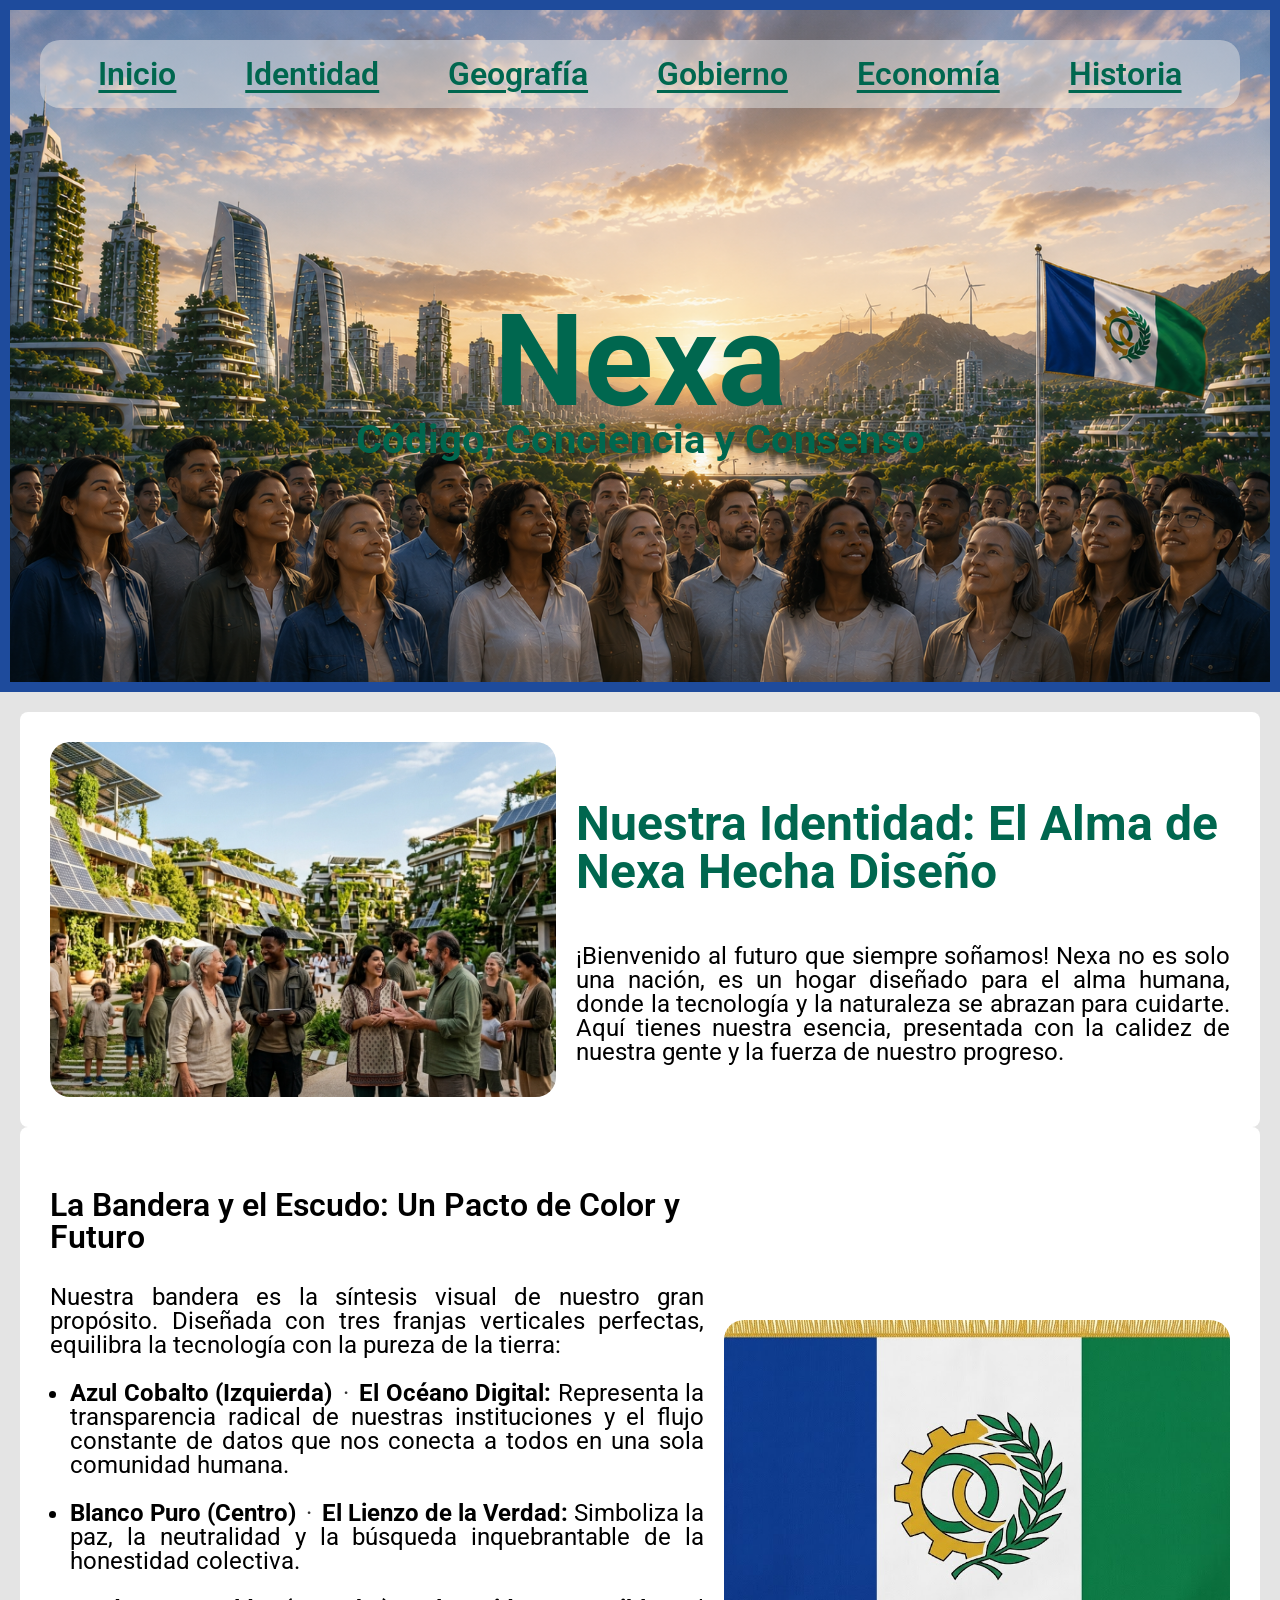
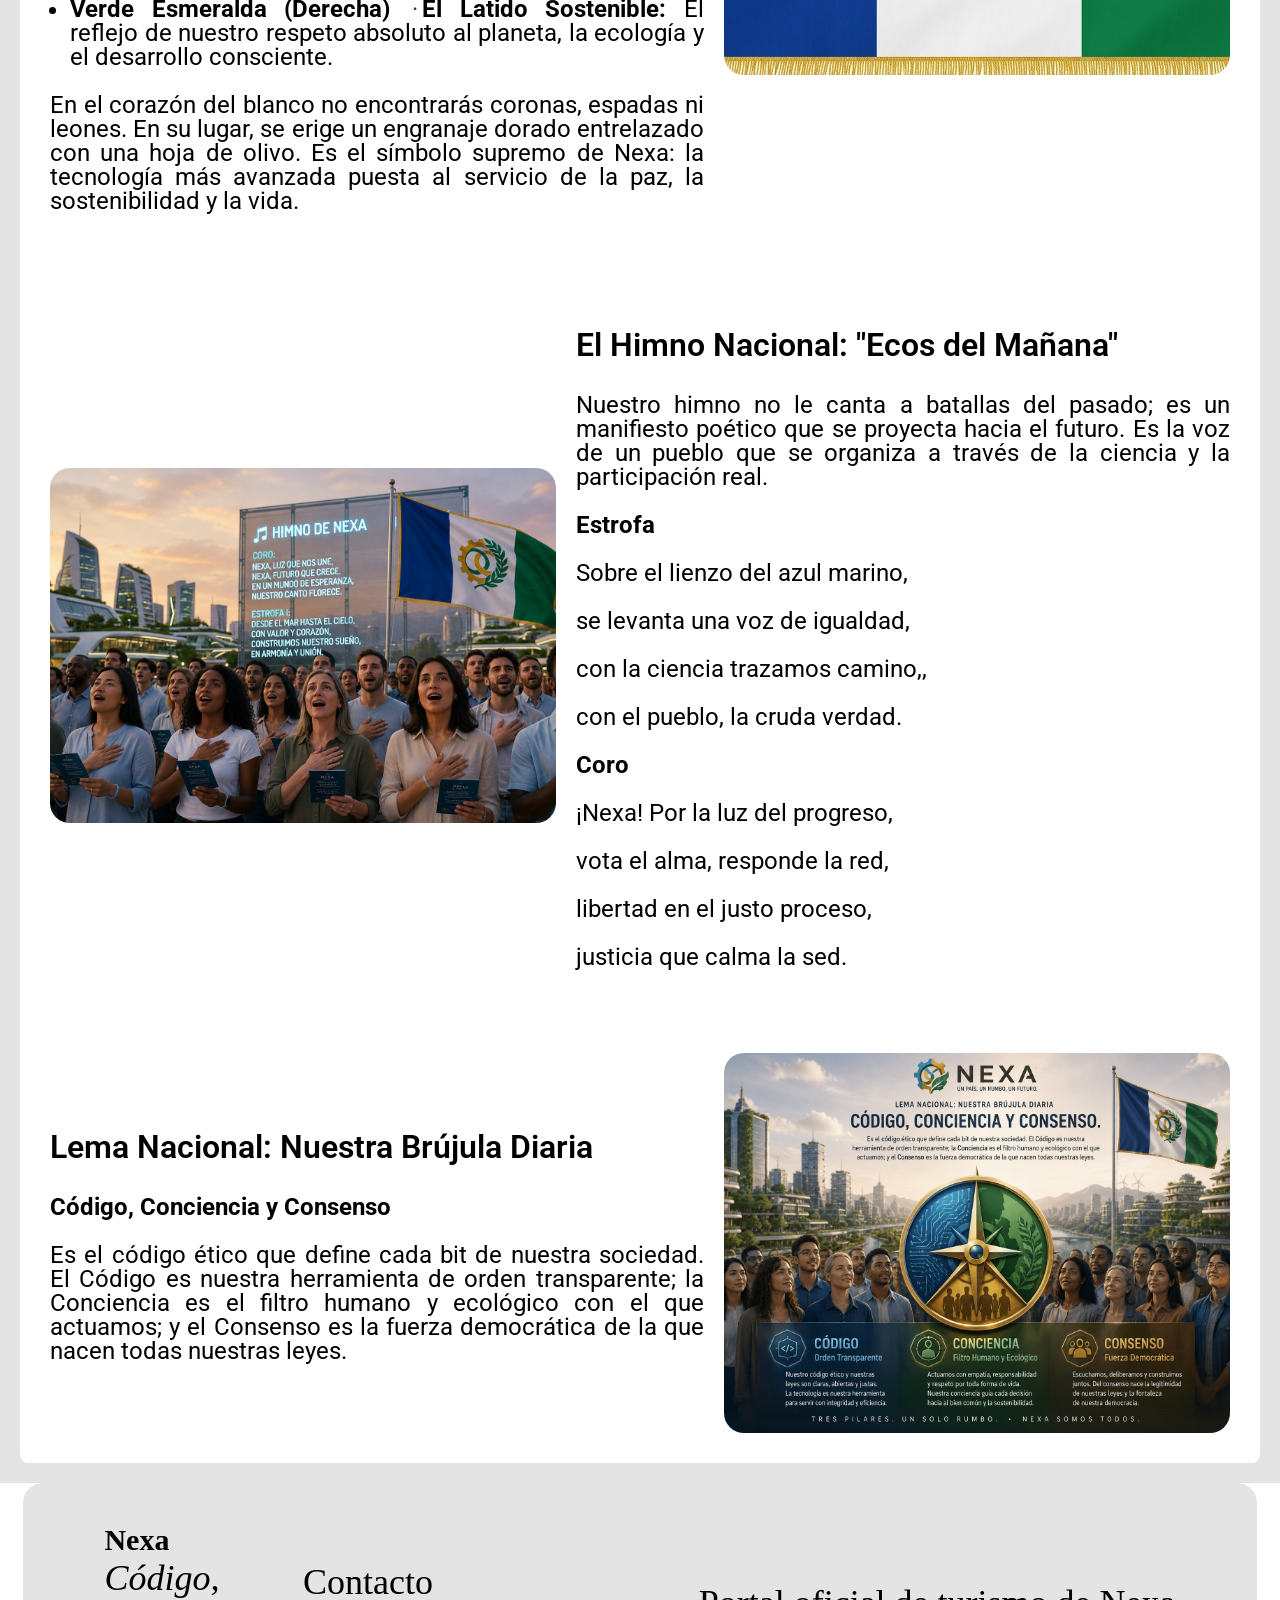
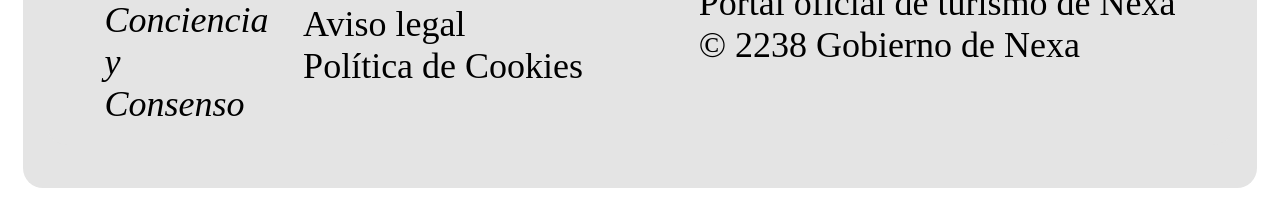
<file: identity.html>
<!DOCTYPE html>
<html lang="es">
<head>
    <meta charset="UTF-8">
    <meta name="viewport" content="width=device-width, initial-scale=1.0">
    <link rel="stylesheet" href="identity.css">
    <title>Proyecto Nexa</title>
</head>
<body>

<header>
    <div class="identityBanner">
      <img src="img/identityBanner.png" alt="Ciudadanos de Nexa contemplando una ciudad futurista y ecológica al amanecer, con edificios llenos de vegetación, aerogeneradores en las montañas y la bandera nacional ondeando a la derecha.">
    </div>
	
    <nav>
        <div class="identityNav">
  <ul class="identityNavLinks">
    <li><a href="index.html" class="identityLinks">Inicio</a></li>
    <li><a href="identity.html" class="identityLinks">Identidad</a></li>
    <li><a href="geography.html" class="identityLinks">Geografía</a></li>
    <li><a href="government.html" class="identityLinks">Gobierno</a></li>
    <li><a href="economy.html" class="identityLinks">Economía</a></li>
    <li><a href="history.html" class="identityLinks">Historia</a></li>
  </ul>
  </div>
<div class ="identityGroupText">
<div class="identityNexaNav">
  <p class="identityRobotoTitleNexaBig">Nexa</p>
</div>

<div class="identityNexaNavTwo">
  <p class="identityRobotoTitleCodeCons">Código, Conciencia y Consenso</p>
  </div>
</div>
    </nav>
</header>

<main>

<div class="identityMainContainer">
  
  <section class="identityIntroZone">
    <img src="img/identityIntro.png" alt="Ciudadanos de Nexa de distintas edades conversando en un barrio residencial sostenible, rodeados de edificios verdes con paneles solares integrados y abundante vegetación en las fachadas.">
    <div>
	  <p class="identityRobotoTitleIntro">Nuestra Identidad: El Alma de Nexa Hecha Diseño</p>
      <p class="identityRobotoNormal">¡Bienvenido al futuro que siempre soñamos! Nexa no es solo una nación, es un hogar diseñado para el alma humana, donde la tecnología y la naturaleza se abrazan para cuidarte. Aquí tienes nuestra esencia, presentada con la calidez de nuestra gente y la fuerza de nuestro progreso.</p>
    </div>
  </section>

<section class="identityFlagZone">
    
    <div>
	  <p class="identityRobotoSubtitle">La Bandera y el Escudo: Un Pacto de Color y Futuro</p>
      <p class="identityRobotoNormal">Nuestra bandera es la síntesis visual de nuestro gran propósito. Diseñada con tres franjas verticales perfectas, equilibra la tecnología con la pureza de la tierra:</p>

<ul class="identityRobotoNormalVignetteWithDot">
  <li><span class="identityBoldText">Azul Cobalto (Izquierda) <span class="identityMidpoint">·</span> El Océano Digital:</span> 
    Representa la transparencia radical de  nuestras instituciones y el flujo constante de datos que nos conecta a todos en una sola comunidad humana.</p></li>
  <li><span class="identityBoldText">Blanco Puro (Centro) <span class="identityMidpoint">·</span> El Lienzo de la Verdad:</span> 
    Simboliza la paz, la neutralidad y la búsqueda inquebrantable de la honestidad colectiva.</p></li>
  <li><span class="identityBoldText">Verde Esmeralda (Derecha) <span class="identityMidpoint">·</span>El Latido Sostenible:</span> 
     El reflejo de nuestro respeto absoluto al planeta, la ecología y el desarrollo consciente.</p></li>
</ul>
     <p class="identityRobotoNormal">En el corazón del blanco no encontrarás coronas, espadas ni leones. En su lugar, se erige un engranaje dorado entrelazado con una hoja de olivo. Es el símbolo supremo de Nexa: la tecnología más avanzada puesta al servicio de la paz, la sostenibilidad y la vida.</p>
	</div>
	<img src="img/flag.png" alt="Bandera oficial de Nexa, con tres franjas verticales en azul, blanco y verde, un escudo central con un engranaje dorado y ramas de laurel, y bordes dorados con flecos.">  
  </section>

<section class="identityAnthemZone">
    <img src="img/identityAnthem.png" alt="Ciudadanos de Nexa cantando su himno nacional con la mano en el pecho frente a una pantalla holográfica gigante con la letra, mientras la bandera del país ondea a la derecha frente a la ciudad futurista.">
    <div>
	  <p class="identityRobotoSubtitle">El Himno Nacional: "Ecos del Mañana"</p>
      <p class="identityRobotoNormal">Nuestro himno no le canta a batallas del pasado; es un manifiesto poético que se proyecta hacia el futuro. Es la voz de un pueblo que se organiza a través de la ciencia y la participación real.</p>
      <p class="identityRobotoNormal"><span class="identityBoldText">Estrofa</span></p>
      <p class="identityRobotoNormal">Sobre el lienzo del azul marino,</p>
<p class="identityRobotoNormal">se levanta una voz de igualdad,</p>
<p class="identityRobotoNormal">con la ciencia trazamos camino,,</p>
<p class="identityRobotoNormal">con el pueblo, la cruda verdad.</p>

      <p class="identityRobotoNormal"><span class="identityBoldText">Coro</span></p>
      <p class="identityRobotoNormal">¡Nexa! Por la luz del progreso,</p>
      <p class="identityRobotoNormal">vota el alma, responde la red,</p>
      <p class="identityRobotoNormal">libertad en el justo proceso,</p>
      <p class="identityRobotoNormal">justicia que calma la sed.</p>

    </div>
  </section>

<section class="identitySloganZone">
    
    <div>
	  <p class="identityRobotoSubtitle">Lema Nacional: Nuestra Brújula Diaria</p>
      <p class="identityRobotoNormal"><span class="identityBoldText">Código, Conciencia y Consenso</span></p>
      <p class="identityRobotoNormal">Es el código ético que define cada bit de nuestra sociedad. El Código es nuestra herramienta de orden transparente; la Conciencia es el filtro humano y ecológico con el que actuamos; y el Consenso es la fuerza democrática de la que nacen todas nuestras leyes.</p>


    </div>
   <img src="img/identitySlogan.png" alt="Póster oficial con el lema de Nexa: Código, Conciencia y Consenso, mostrando a sus ciudadanos junto a una brújula futurista.">
  </section>

</div>

</main>

<footer>
 
<footer class="identityRoboto"> 
      <section>
        <div class="identityFooterName"> 
          <p>Nexa</p>
          <p>Código, Conciencia y Consenso</p>
        </div>
        <ul>
          <li>Contacto</li>
          <li>Aviso legal</li>
          <li>Política de Cookies</li>
        </ul>
        <div>
          <p>Portal oficial de turismo de Nexa</p>
          <p>© 2238 Gobierno de Nexa</p>
        </div>
      </section>

</footer>
    
</body>
</html>
</file>
<file: index.css>
body {background-color: #1e4b9c}
header {border-radius: 12px; overflow: hidden; max-width: 1450px; margin: 20px auto; box-shadow: 8px 8px 5px rgba(0, 0, 0, 0.4);}
.nav {position: absolute; top: 30px; left: 0px; right: 0px; width: 100%; display: flex; justify-content: space-around; padding: 3px 0; background-color: rgba(228, 228, 228, 0.502); border-radius: 10px; align-items: center; border: 1px solid rgb(228, 228, 228)0%, 89%; margin: 0 auto; max-width: 1400px}
.nav a {color: #0b674f; font-weight: bold; text-decoration: underline; font-size: 20px; font-family: 'Roboto', sans-serif;}
.nav a:hover {color: red; text-decoration: none; font-size: 20px; font-family: 'Roboto', sans-serif;}
.banner {position: relative;}
.banner img {width: 100%; display: block;}
.banner-title {position: absolute; top: 160px; left: 60px; color: #0b674f; text-align: left; font-family: 'Roboto', sans-serif; font-size: 100px; font-weight: normal;}
.banner-subtitle {position: absolute; top: 330px; left: 60px; color: #0b674f; text-align: right; font-family: 'Roboto', sans-serif; font-size: 30px; font-weight: normal;}
.banner-subtitle1 {position: absolute; top: 365px; left: 60px; color: #0b674f; text-align: right; font-family: 'Roboto', sans-serif; font-size: 30px; font-weight: normal;}

main {background-color: #e4e4e4; max-width: 1450px; border-radius: 12px; margin: 20px auto; box-shadow: 8px 8px 5px rgba(0, 0, 0, 0.4); border: 1px solid #e4e4e4; padding: 0px;}
.welcome {background-color: #ffffff; border-radius: 12px; margin: 30px; margin-top: 30px; margin-bottom: 30px; padding: 50px; font-family: 'Roboto', sans-serif; font-size: 22px;}
.welcome img {float: left; margin-right: 50px; margin-bottom: 50px; border-radius: 12px; width: 300px; height: auto;}
.welcome h2 {font-size: 38px; color: #0b674f; margin-bottom: 40px;}

.sections {background-color: #e4e4e4; border-radius: 12px; padding: 10px; font-family: 'Roboto', sans-serif; font-size: 20px; flex-direction: row; display: flex; justify-content: stretch; margin: 40px; gap: 0px;}
.sections img {border-radius: 10px; width: 300px; height: auto; align-self: center; margin: 0px;}
.sections h2 {color: #0b674f; font-size: 26px; margin-bottom: 20px;}
.sections p {margin-bottom: 20px; line-height: 34px; font-size: 20px; text-align: left; text-justify: inter-word;}

.sections2 {background-color: #e4e4e4; border-radius: 12px; padding: 10px; font-family: 'Roboto', sans-serif; font-size: 20px; flex-direction: row; display: flex; justify-content: stretch; margin-left: 250px; margin-right: 250px; gap: 0px;}
.sections2 img {border-radius: 10px; width: 300px; height: auto; align-self: center; margin: 0px;}
.sections2 h2 {color: #0b674f; font-size: 26px; margin-bottom: 20px;}
.sections2 p {margin-bottom: 20px; line-height: 34px; font-size: 20px; text-align: left; text-justify: inter-word;}

.identity {background-color: #ffffff; border-radius: 12px; margin: 20px; margin-top: 30px; margin-bottom: 30px; padding: 50px; font-family: 'Roboto', sans-serif; font-size: 20px; box-shadow: 8px 8px 5px rgba(0, 0, 0, 0.4); flex: 1; display: flex; flex-direction: column;}
.geography {background-color: #ffffff; border-radius: 12px; margin: 30px; margin-top: 30px; margin-bottom: 30px; padding: 50px; font-family: 'Roboto', sans-serif; font-size: 20px; box-shadow: 8px 8px 5px rgba(0, 0, 0, 0.4); flex: 1; display: flex; flex-direction: column;}
.government {background-color: #ffffff; border-radius: 12px; margin: 30px; margin-top: 30px; margin-bottom: 30px; padding: 50px; font-family: 'Roboto', sans-serif; font-size: 20px; box-shadow: 8px 8px 5px rgba(0, 0, 0, 0.4); flex: 1; display: flex; flex-direction: column;}
.economy {background-color: #ffffff; border-radius: 12px; margin: 30px; margin-top: 30px; margin-bottom: 30px; padding: 50px; font-family: 'Roboto', sans-serif; font-size: 20px; box-shadow: 8px 8px 5px rgba(0, 0, 0, 0.4);}
.history {background-color: #ffffff; border-radius: 12px; margin: 30px; margin-top: 30px; margin-bottom: 30px; padding: 50px; font-family: 'Roboto', sans-serif; font-size: 20px; box-shadow: 8px 8px 5px rgba(0, 0, 0, 0.4);}

.identity img {width: 320px; height: 230px;}

footer {background-color: #e4e4e4; color: #000000; padding: 0px; display: flex; font-family: 'Roboto', sans-serif; font-size: 16px; border-radius: 12px; max-width: 1450px; margin: 30px auto; box-shadow: 8px 8px 5px rgba(0, 0, 0, 0.4);}
.footer1 {flex: 1; text-align: left; margin-left: 120px;}
.footer2 {flex: 2; text-align: left; font-size: 18px; margin-left: 400px;} 
.footer3 {flex: 3; text-align: left; margin-left: 180px; margin-top: 30px;}
</file>
<file: economy.css>
@import url('https://fonts.googleapis.com/css2?family=Roboto:ital,wght@0,100..900;1,100..900&display=swap');

* {
    margin: 0;
    padding: 0;
    box-sizing: border-box;
}       

body {
    font-family: "Roboto", sans-serif;
    background-color: #1e4b9c;
    color: #111;
    }

.page {
    width: min(95%, 1200px);
    margin: 20px auto;
}

.hero {
    height: 380px;
    background-image: url("img/economyBanner.png");
    background-size: cover;
    background-position: center;
    border-radius: 10px;
    overflow: hidden;
}

.navbar {
    display: flex;
    justify-content: space-around;
    align-items: center;
    padding: 14px 30px;
}

.navbar a {
    font-weight: 700;
    color: #006b5f;
    text-decoration: underline;
}

.hero-text {
    margin-top: 10px;
    text-align: center;
    color: #007060;
}

.hero-text h1 {
    font-size: 70px;
    line-height: 1;
}

.hero-text p {
    font-size: 20px;
    font-style: italic;
    font-weight: 600;
}

.content {
    margin-top: 20px;
    background-color: #e4e4e4;
    border-radius: 10px;
    padding: 30px;
}

.card {
    background-color: white;    
    border-radius: 10px;
    padding: 25px;
    min-height: 160px;
    padding: 25px;
}

.card + .card {
    margin-top: 25px;
}

.card-intro {
    display: grid;
    grid-template-columns: 280px 1fr;
    gap: 40px;
    align-items: center;
    overflow: hidden;
}
.card-intro img{
    width: 100%;
    max-width: 280px;
    height: auto;
    display: block;
    object-fit: contain; 
    border-radius: 10px;
}

.card-aether {
    display: grid;
    grid-template-columns: 1fr 280px;
    gap: 40px;
    align-items: center;
    overflow: hidden;
}
.card-aether img{
    width: 100%;
    max-width: 280px;
    height: auto;
    display: block;
    object-fit: contain; 
    border-radius: 10px;
}
.card-text h2 {
  color: #007060;
  font-size: 28px;
  margin-bottom: 12px;
}

.card-text p {
  font-size: 16px;
  line-height: 1.5;
}







.footer {
    margin-top: 20px;
    padding: 20px;
    text-align: center;
    background-color: #e4e4e4;
    border-radius: 10px;
    text-align: center;
}

.roboto-normal {
  font-family: "Roboto", sans-serif;
  font-optical-sizing: auto;
  font-weight: 400;
  font-style: normal;
  font-variation-settings:
    "wdth" 100;
}

.roboto-title {
  font-family: "Roboto", sans-serif;
  font-optical-sizing: auto;
  font-weight: 700;
  font-style: normal;
  font-variation-settings:
    "wdth" 100;
}

.roboto-sub-title {
  font-family: "Roboto", sans-serif;
  font-optical-sizing: auto;
  font-weight: 600;
  font-style: normal;
  font-variation-settings:
    "wdth" 100;
}
</file>
<file: geography.css>
@import url("https://fonts.googleapis.com/css2?family=Roboto:ital,wght@0,100..900;1,100..900&display=swap");

.roboto-normal {
  font-family: "Roboto", sans-serif;
  font-optical-sizing: auto;
  font-weight: 400;
  font-style: normal;
  font-variation-settings: "wdth" 100;
}

.roboto-title {
  font-family: "Roboto", sans-serif;
  font-optical-sizing: auto;
  font-weight: 700;
  font-style: normal;
  font-variation-settings: "wdth" 100;
  color: #00674f;
  font-size: 8em;
}

.roboto-sub-title {
  font-family: "Roboto", sans-serif;
  font-optical-sizing: auto;
  font-weight: 600;
  font-style: normal;
  font-variation-settings: "wdth" 100;
  color: #00674f;
}
body {
  background-color: #1e4b9c;
}
header {
  position: relative;
  margin: 1.823vw;
  border-radius: 20px;
}
header img {
  width: 100%;
  height: auto;
  display: block;
}
header>div{
  position:absolute;
  top:8.5vw;
  left:3vw;
  z-index:50;
  max-width:30%
}
nav{
  position:absolute;
  top:1.8%;
  left:2.8%;
  right:2.8%;
  height:2.656vw;
  z-index:50;
  display:flex;
  justify-content:space-between;
  align-items:center;
  background-color:rgba(228,228,228,0.5);
  border-radius:20px;
}
nav a{
  margin:0;
  color:#00674f;
  margin-left:73px;
  margin-right:73px;
  font-size: 1.5em;
}
a:hover{
  color:red;
}
main{
  background-color: #e4e4e4;
  margin:1.823vw 1.823vw 1.823vw 1.823vw;
  border-radius:20px;
  padding:55px;

}
main img{
  width: 506px;
  height: 355px;
  

}
img{
  border-radius:20px;
}
main>div{
  background-color:white;
  padding:50px;
  border-radius:20px;
  margin-bottom:55px;
  display:flex;
  flex-direction:row;

}
main>div>div{
  margin-left:171px;
}
h3{
  font-size: 2.5em;
  margin-top:0;
  color:#00674f;
}
main>div>div>p{
  font-size:2em;
}
main section{
  background-color:white;
  padding:50px;
  border-radius:20px;
  margin-bottom:55px;
}
h4{
  font-size:2em;
  margin-top:0;
}
main section p{
  font-size:1.5em;
}
ul{
  font-size:1.5em;
}
main>section>div{
display:flex;
flex-direction:row;
margin-bottom:75px;
}
 main>section>div>div{
display:flex;
flex-direction:column;    
 }
.imageLeft{
  padding-left:227px;
}
.imageRight{
  padding-right:227px;
} 
footer {
  background-color: #E4E4E4;
  border-radius: 20px;
  margin: 0 1.823vw 1.823vw 1.823vw;
  font-size: 1.5em;
  padding: 20px 0;
}
footer section {
  display: flex;
  flex-direction: row;
  justify-content: space-around;
  align-items: center;
}
footer section ul {
  list-style: none;
  margin: 0;
  padding: 0;
  cursor: pointer;
}
footer section p {
  margin: 0;
}
.footerName {
  padding: 0;
  margin: 0;
  width: 7%;
}
.footerName p:first-child {
  font-weight: 700;
  font-size: 30px;
}
.footerName p:last-child {
  font-style: italic;
}
header, main, footer {
  box-shadow: 10px 10px 4px 0px rgba(0, 0, 0, 0.5);
}
</file>
<file: government.css>
@import url('https://fonts.googleapis.com/css2?family=Roboto:ital,wght@0,100..900;1,100..900&display=swap');

.roboto {
  font-family: "Roboto", sans-serif;
  font-optical-sizing: auto;
  font-weight: 400;
  font-style: normal;
  font-variation-settings:
    "wdth" 100;
}

.robotoTitle {
  font-family: "Roboto", sans-serif;
  font-optical-sizing: auto;
  font-weight: 700;
  font-style: normal;
  font-variation-settings:
    "wdth" 100;
  font-size: 8em;
}

.robotoSubTitle {
  font-family: "Roboto", sans-serif;
  font-optical-sizing: auto;
  font-weight: 600;
  font-style: normal;
  font-variation-settings:
    "wdth" 100;
}
* {
  box-sizing: border-box;
}
img {
  border-radius: 20px;
}
body {
  background-color: #1E4B9C;
  margin: 0;
}
header {
  position: relative;
  margin: 1.823vw;
  border-radius: 20px;
}
header img {
  width: 100%;
  height: auto;
  display: block;
}
nav {
  position: absolute;
  top: 1.823vw;
  left: 2.865vw;
  right: 2.865vw;
  height: 2.656vw;
  z-index: 50;
  display: flex;
  justify-content: space-between;
  align-items: center;
  background-color: rgba(228, 228, 228, 0.5);
  border-radius: 20px;
}
nav a {
  margin: 0 73px;
  color: #00674F;
  font-size: 1.5em;
}
header > div {
  position: absolute;
  top: 8.5vw;
  left: 3vw;
  z-index: 40;
  max-width: 30%;
}
div > h3 {
  font-size: 2.5em;
  margin-top: 0;
  color: #00674F;
}
h1 {
  margin: 0;
  color: #00674F;
}
h4 {
  margin: 0;
}
main {
  background-color: #E4E4E4;
  margin: 0 1.823vw 1.823vw 1.823vw;
  border-radius: 20px;
  padding: 55px;
}
main img {
  width: 506px;
  height: 355px;
}
main>div {
  margin-bottom: 55px;
  background-color: #FFFFFF;
  border-radius: 20px;
  padding: 50px;
  display: flex;
  flex-direction: row;
}
main>div>div {
  margin-left: 171px;
}
main>div>div>p {
  font-size: 2em;
}
main section {
  background-color: #FFFFFF;
  border-radius: 20px;
  padding: 75px 55px;
}
main section div {
  display: flex;
  flex-direction: row;
  margin-bottom: 75px;
}
main section div>div {
  display: flex;
  flex-direction: column;
}
main section h4 {
  font-size: 2em;
}
main section p {
  font-size: 1.5em;
}
main section ol {
  font-size: 1.5em;
}
.imageLeft {
  padding-left: 227px;
}
.imageRight{
  padding-right: 227px;
}
span {
  font-weight: bold;
}
footer {
  background-color: #E4E4E4;
  border-radius: 20px;
  margin: 0 1.823vw 1.823vw 1.823vw;
  font-size: 1.5em;
  padding: 20px 0;
}
footer section {
  display: flex;
  flex-direction: row;
  justify-content: space-around;
  align-items: center;
}
footer section ul {
  list-style: none;
  margin: 0;
  padding: 0;
  cursor: pointer;
}
footer section p {
  margin: 0;
}
.footerName {
  padding: 0;
  margin: 0;
  width: 7%;
}
.footerName p:first-child {
  font-weight: 700;
  font-size: 30px;
}
.footerName p:last-child {
  font-style: italic;
}
header, main, footer {
  box-shadow: 10px 10px 4px 0px rgba(0, 0, 0, 0.5);
}
</file>
<file: history.css>
body {background-color: #1e4b9c}
header {border-radius: 12px; overflow: hidden; max-width: 1450px; margin: 20px auto; box-shadow: 8px 8px 5px rgba(0, 0, 0, 0.4);}
.nav {position: absolute; top: 30px; left: 0px; right: 0px; width: 100%; display: flex; justify-content: space-around; padding: 3px 0; background-color: rgba(228, 228, 228, 0.502); border-radius: 10px; align-items: center; border: 1px solid rgb(228, 228, 228)0%, 89%; margin: 0 auto; max-width: 1400px}
.nav a {color: #0b674f; font-weight: bold; text-decoration: underline; font-size: 20px; font-family: 'Roboto', sans-serif;}
.nav a:hover {color: red; text-decoration: none; font-size: 20px; font-family: 'Roboto', sans-serif;}

.banner {position: relative;}
.banner img {width: 100%; display: block;}
.banner-title {position: absolute; top: 20px; right: 135px; color: #0b674f; text-align: right; font-family: 'Roboto', sans-serif; font-size: 100px; font-weight: normal;}
.banner-subtitle {position: absolute; top: 180px; right: 85px; color: #0b674f; text-align: right; font-family: 'Roboto', sans-serif; font-size: 30px; font-weight: normal;}
.banner-subtitle1 {position: absolute; top: 215px; right: 228px; color: #0b674f; text-align: right; font-family: 'Roboto', sans-serif; font-size: 30px; font-weight: normal;}

main {background-color: #e4e4e4; max-width: 1450px; border-radius: 12px; margin: 20px auto; box-shadow: 8px 8px 5px rgba(0, 0, 0, 0.4); border: 1px solid #e4e4e4; padding: 0px;}
.intro {background-color: #ffffff; border-radius: 12px; margin: 30px; margin-top: 30px; margin-bottom: 30px; padding: 50px; font-family: 'Roboto', sans-serif; font-size: 22px;}
.intro img {float: left; margin-right: 50px; margin-bottom: 20px; border-radius: 12px; width: 300px; height: auto;}
.intro h1 {font-size: 40px; color: #0b674f; margin-bottom: 20px;}

.sections {background-color: #ffffff; border-radius: 12px; margin: 30px; margin-top: 30px; margin-bottom: 30px; padding: 50px; font-family: 'Roboto', sans-serif; font-size: 20px;}
.sections h2 {font-size: 24px; margin-bottom: 20px;}
.imgorigin {float: right; margin-left: 80px; margin-bottom: 20px; border-radius: 12px; width: 400px; height: auto; align-items: right;}
.imgcelebration {float: left; margin-left: 50px; margin-bottom: 20px; border-radius: 12px; width: 400px; height: auto;}
.imggastronomy {float: right; margin-left: 50px; margin-bottom: 20px; border-radius: 12px; width: 400px; height: auto;}

.origin {background-color: #ffffff; border-radius: 12px; margin-right: 50px; margin-top: 0px; margin-bottom: 20px; padding: 30px; font-family: 'Roboto', sans-serif; font-size: 18px; align-items: right; text-align: left; display: flex; flex-direction: row; justify-content: space-between;}
.origin-text {flex: 1; margin-right: 20px;}
.celebration {background-color: #ffffff; border-radius: 12px; margin-left: 0px; margin-right: 20px; margin-top: 20px; margin-bottom: 20px; padding: 0px; font-family: 'Roboto', sans-serif; font-size: 18px; align-items: right; text-align: left; display: flex; flex-direction: row; justify-content: space-between;}
.celebration-text {flex: 1; margin-left: 150px;}
.gastronomy {background-color: #ffffff; border-radius: 12px; margin-left: 50px; margin-top: 20px; margin-bottom: 20px; padding: 30px; font-family: 'Roboto', sans-serif; font-size: 18px; align-items: right; text-align: left; display: flex; flex-direction: row; justify-content: space-between;}
.gastronomy-text {flex: 1; margin-right: 20px;}

footer {background-color: #e4e4e4; color: #000000; padding: 0px; display: flex; font-family: 'Roboto', sans-serif; font-size: 16px; border-radius: 12px; max-width: 1450px; margin: 30px auto; box-shadow: 8px 8px 5px rgba(0, 0, 0, 0.4);}
.footer1 {flex: 1; text-align: left; margin-left: 120px;}
.footer2 {flex: 2; text-align: left; font-size: 18px; margin-left: 400px;} 
.footer3 {flex: 3; text-align: left; margin-left: 180px; margin-top: 30px;}
</file>
<file: identity.css>
@import url('https://fonts.googleapis.com/css2?family=Roboto:ital,wght@0,100..900;1,100..900&display=swap');

.identityRobotoTitleNexaBig{
  font-family: "Roboto", sans-serif;
  font-optical-sizing: auto;
  font-weight: 700;
  font-style: normal;
  font-variation-settings:
    "wdth" 100;
  font-size: 128px;
  line-height: 1;    
  margin: 0;                    
  padding: 0;                   

}

.identityRobotoTitleCodeCons{
  font-family: "Roboto", sans-serif;
  font-optical-sizing: auto;
  font-weight: 700;
  font-style: normal;
  font-variation-settings:
    "wdth" 100;
	font-size: 40px;
	line-height: 1;    
  margin: -5px 0 0 0;          
  padding: 0;                   
}



.identityRobotoTitleIntro{
  font-family: "Roboto", sans-serif;
  font-optical-sizing: auto;
  font-weight: 700;
  font-style: normal;
  font-variation-settings:
    "wdth" 100;
	font-size: 48px;
	line-height: 1;    
	color: #00674F;
}

.identityRobotoSubtitle {
  font-family: "Roboto", sans-serif;
  font-optical-sizing: auto;
  font-weight: 600;
  font-style: normal;
  font-variation-settings:
    "wdth" 100;
  font-size: 32px;	
  line-height: 1;    
}

.identityRobotoNormal {
  font-family: "Roboto", sans-serif;
  font-optical-sizing: auto;
  font-weight: 400;
  font-style: normal;
  font-variation-settings:
    "wdth" 100;
  text-align: justify;
  font-size: 24px;
  line-height: 1;    	
}

.identityRobotoNormalVignetteWithDot {
  font-family: "Roboto", sans-serif;
  font-optical-sizing: auto;
  font-weight: 400;
  font-style: normal;
  font-variation-settings:
    "wdth" 100;
  text-align: justify;
  font-size: 24px;
  padding-left: 20px;   
  margin: 0;
}

.identityRobotoNormalVignetteWithDot li {
  list-style-type: disc; 
  margin-bottom: 6px;   
  line-height: 1;      
}

body {
    margin: 0;
}

.identityNav {
  position: absolute;   
  top: 40px;            
  left: 50%;            
  transform: translateX(-50%); 
  z-index: 10;          
  background-color: #E4E4E480; 
  border-radius: 20px;         
  padding: 12px 24px;
  width: 90%;                  
  max-width: 1740px;
}


.identityNavLinks {
  margin: 0;
  padding: 0;
  list-style: none;
  display: flex;
  justify-content: space-around; 
  align-items: center;
}

.identityLinks:hover {
  color: red;
}

.identityLinks {
  font-family: "Roboto", sans-serif;
  font-optical-sizing: auto;
  font-weight: 600;
  font-style: normal;
  font-variation-settings: "wdth" 100;
  font-size: 32px;	
  line-height: 1;    
  color: #00674F;
  text-decoration: underline;
  text-underline-offset: 5px; 
  padding: 6px 12px;
  display: inline-block;
}

.identityBanner {
  width: 100%;             
  max-width: 1850px;       
  margin: 0 auto;          
  position: relative;      
  overflow: hidden;        
  
  box-sizing: border-box;  
  border-width: 10px;
  border-style: solid;
  border-color: #1E4B9C;    
}
   
 
.identityBanner img {
  width: 100%;            
  height: auto;            
  max-height: none;        
  display: block;          
}

.identityNexaNav {
  margin-bottom: 10px;         
}

.identityGroupText {
  position: absolute;
  top: 42%;                     
  left: 50%;                   
  transform: translate(-50%, -50%); 
  text-align: center;          
  width: 100%;                 
  z-index: 20;                 
}


.identityNexaNav {
  font-size: 128px;
  font-weight: 700;
  line-height: 1;
  color: #00674F; 
}


.identityNexaNavTwo {
  font-size: 40px;
  font-weight: 700;
  font-style: italic; 
  line-height: 1.2;
  color: #00674F; 
}


.identityNexaNav, 
.identityNexaNavTwo {
  margin: 0;
  padding: 0;
}

.identityMainContainer {
  display: flex;
  flex-direction: column; 
  padding: 20px;
  background-color: #E4E4E4;
  
} 


.identityIntroZone{
  display: flex;          
  flex-direction: row;    
  gap: 20px;              
  align-items: center;    
 }


.identityIntroZone img {
  width: 506px;
  height: 355px;
  border-radius: 20px;
  object-fit: cover;      
}

.identityFlagZone {
  display: flex;          
  flex-direction: row;    
  gap: 20px;              
  align-items: center;    
  justify-content: space-between; 
  background-color: white;
   
}


.identityFlagZone div {
  flex: 1; 
}


.identityFlagZone img {
  width: 100%;            
  max-width: 506px;       
  height: 355px;          
  border-radius: 20px;
  object-fit: cover;      
}

.identityAnthemZone{
  display: flex;          
  flex-direction: row;    
  gap: 20px;              
  align-items: center;    
}

.identityAnthemZone img {
  width: 506px;
  height: 355px;
  border-radius: 20px;
  object-fit: cover;      
}


.identitySloganZone {
  display: flex;          
  flex-direction: row;    
  gap: 20px;              
  align-items: center;    
  justify-content: space-between; 
    
}


.identitySloganZone div {
  flex: 1; 
}


.identitySloganZone img {
  width: 100%;            
  max-width: 506px;       
  border-radius: 20px;
  height: auto;     
  object-fit: contain;    
}

.identityFlagZone,
.identityAnthemZone,
.identitySloganZone {
  background-color: white;
  padding: 15px;
  
}

.identityFlagZone {
  margin-top: 0; 
  border-radius: 8px 8px 0 0; 
}

.identitySloganZone {
  border-radius: 0 0 8px 8px; 
}


.identityIntroZone,
.identityFlagZone,
.identityAnthemZone,
.identitySloganZone {
  background-color: white;
  padding: 30px; 
  box-sizing: border-box;
}


.identityIntroZone {
  border-radius: 8px;
}

.identityFlagZone {
  margin-top: 0; 
  border-radius: 8px 8px 0 0; 
}

.identitySloganZone {
  border-radius: 0 0 8px 8px; 
}

.identityBoldText {
  font-weight: bold;
}

.identityMidpoint {
    color: #333333;
    font-weight: normal; 
    padding: 0 4px;      
}

footer {
  background-color: #E4E4E4;
  border-radius: 20px;
  margin: 0 1.823vw 1.823vw 1.823vw;
  font-size: 1.5em;
  padding: 20px 0;
}
footer section {
  display: flex;
  flex-direction: row;
  justify-content: space-around;
  align-items: center;
}
footer section ul {
  list-style: none;
  margin: 0;
  padding: 0;
  cursor: pointer;
}
footer section p {
  margin: 0;
}
.identityFooterName {
  padding: 0;
  margin: 0;
  width: 7%;
}
.identityFooterName p:first-child {
  font-weight: 700;
  font-size: 30px;
}
.identityFooterName p:last-child {
  font-style: italic;
}
</file>
